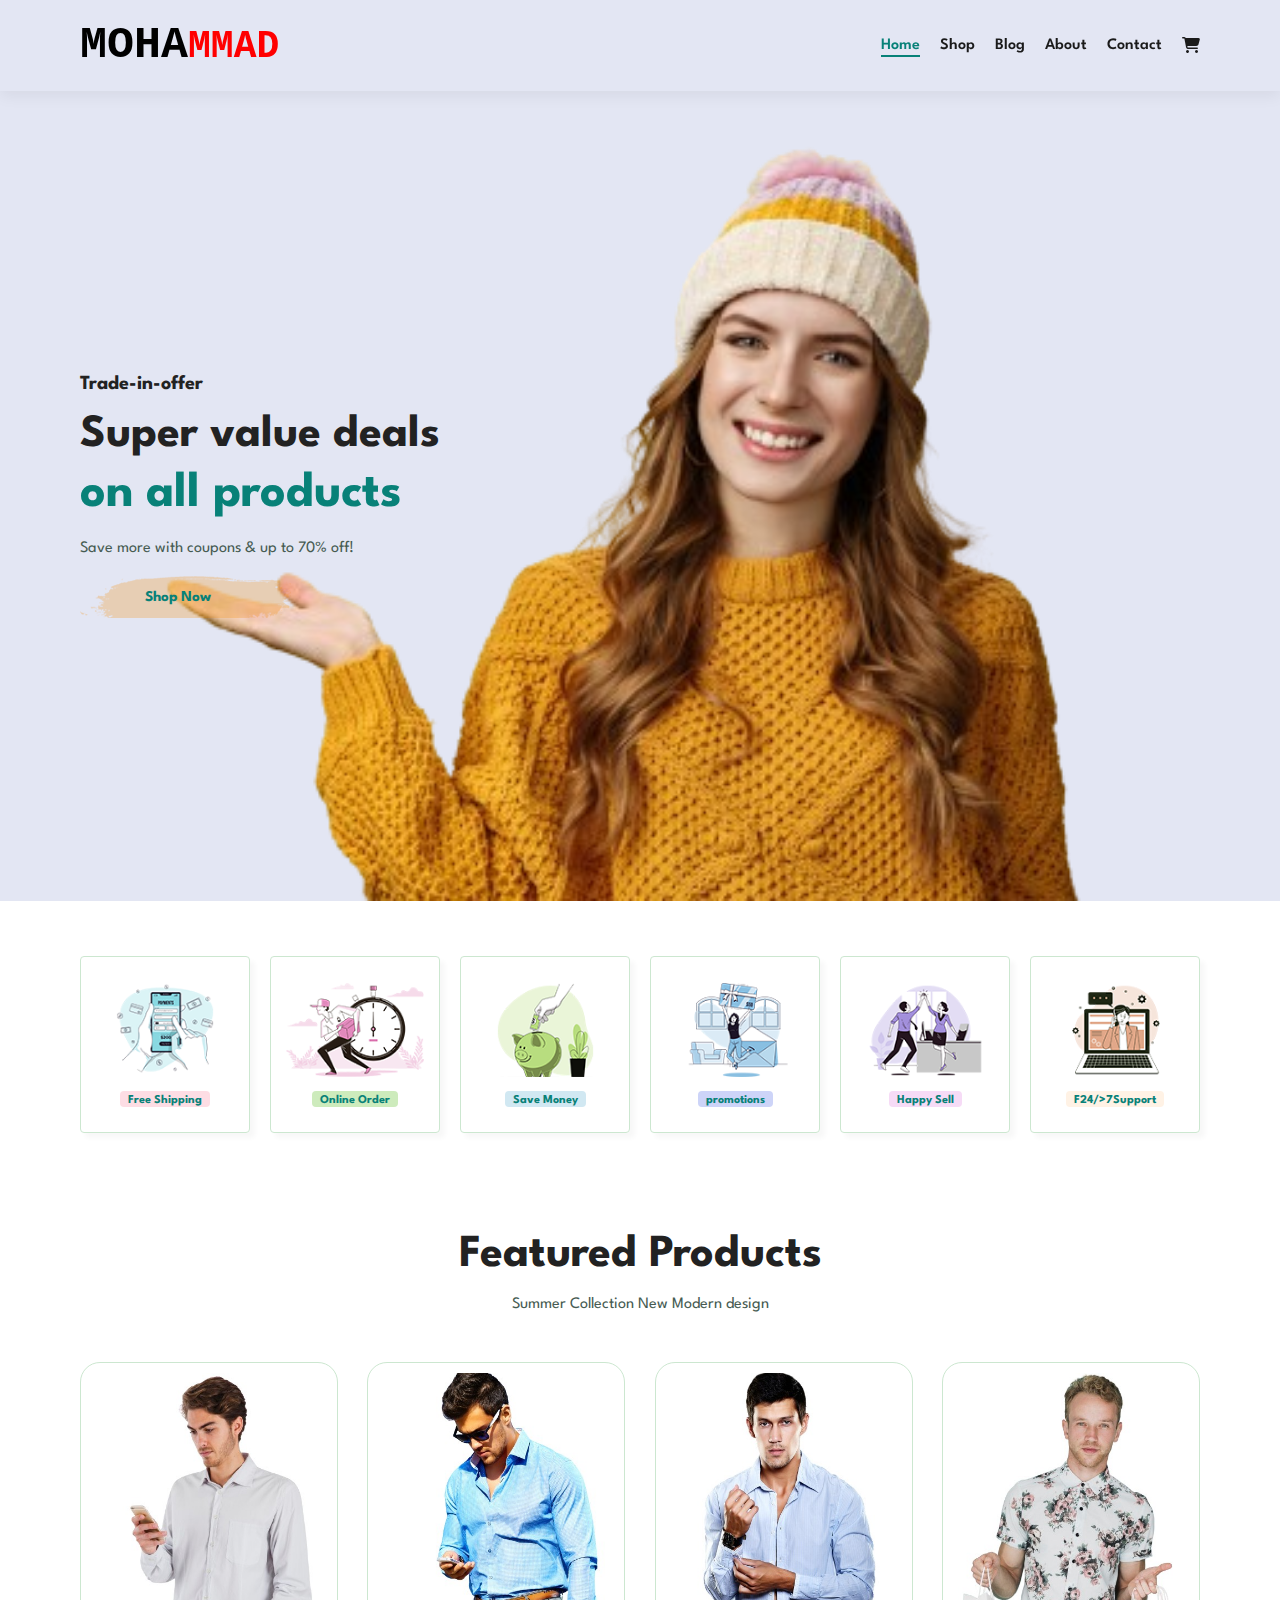
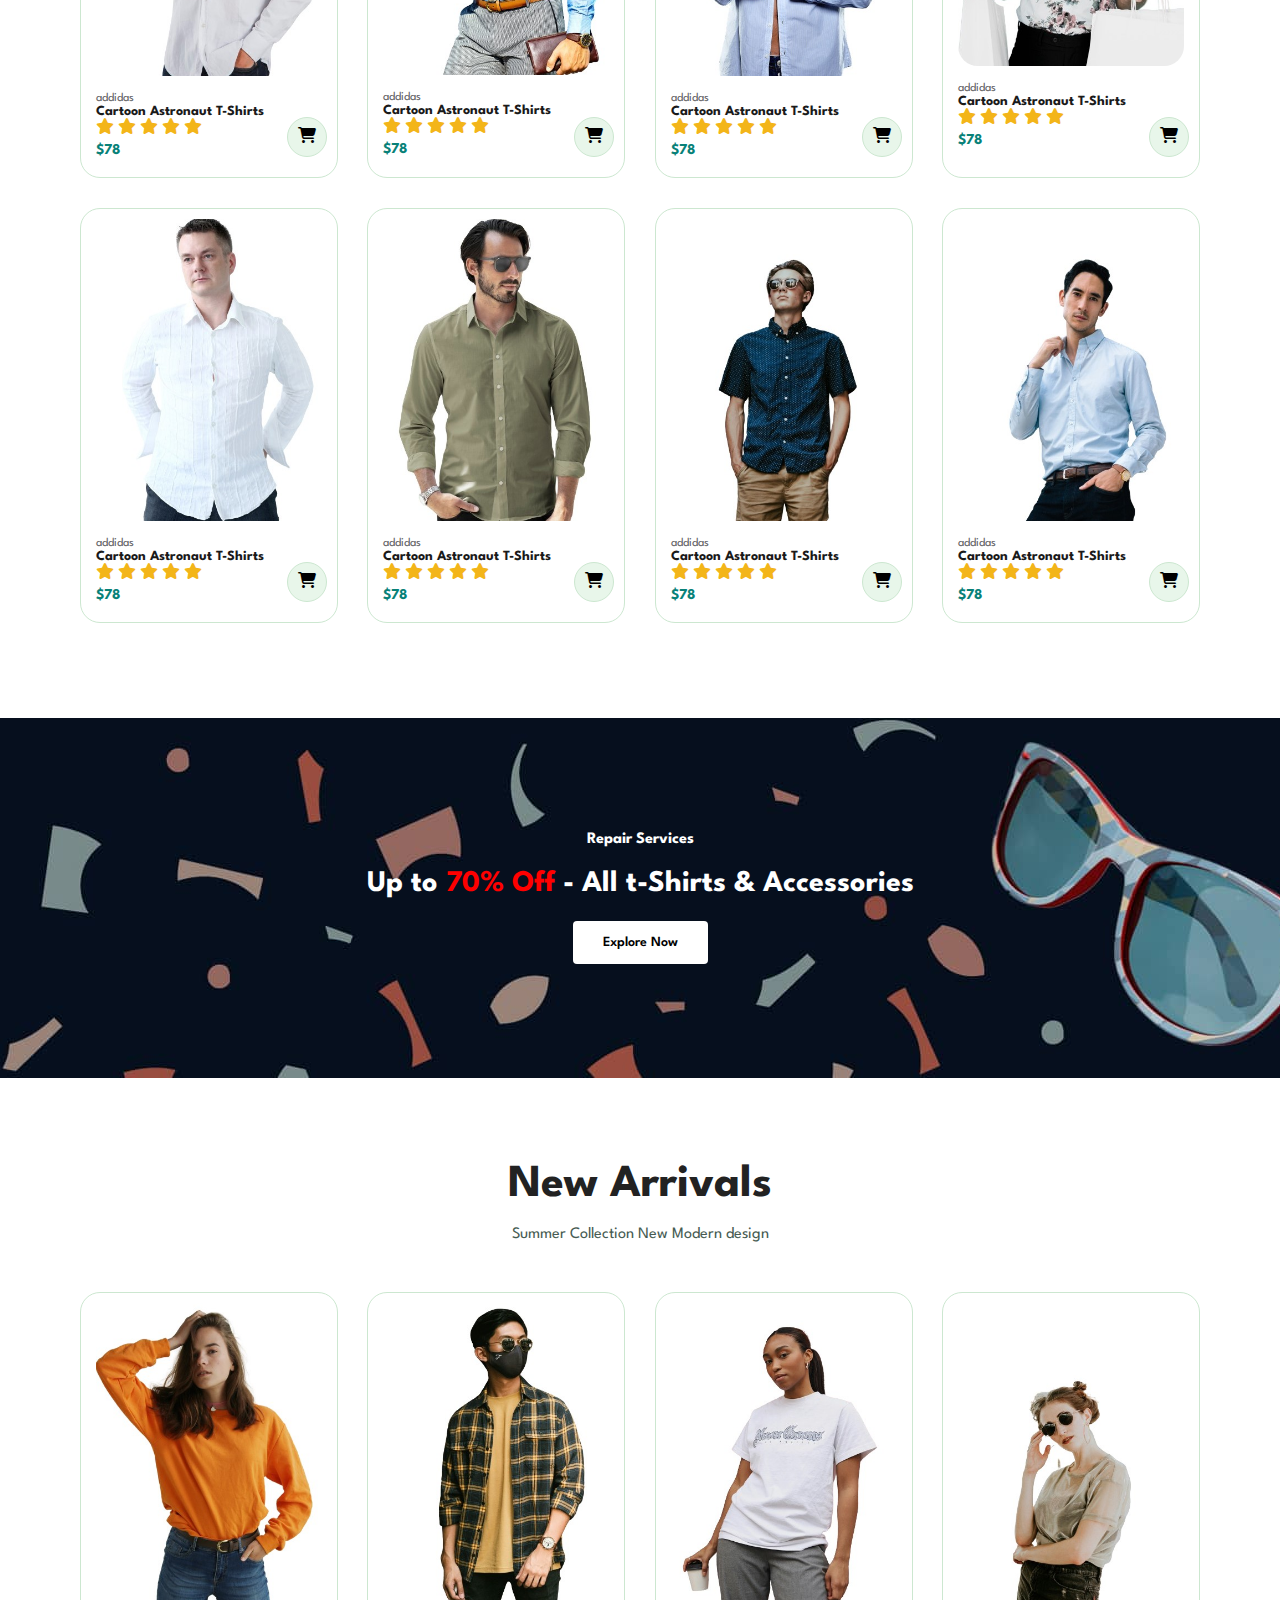
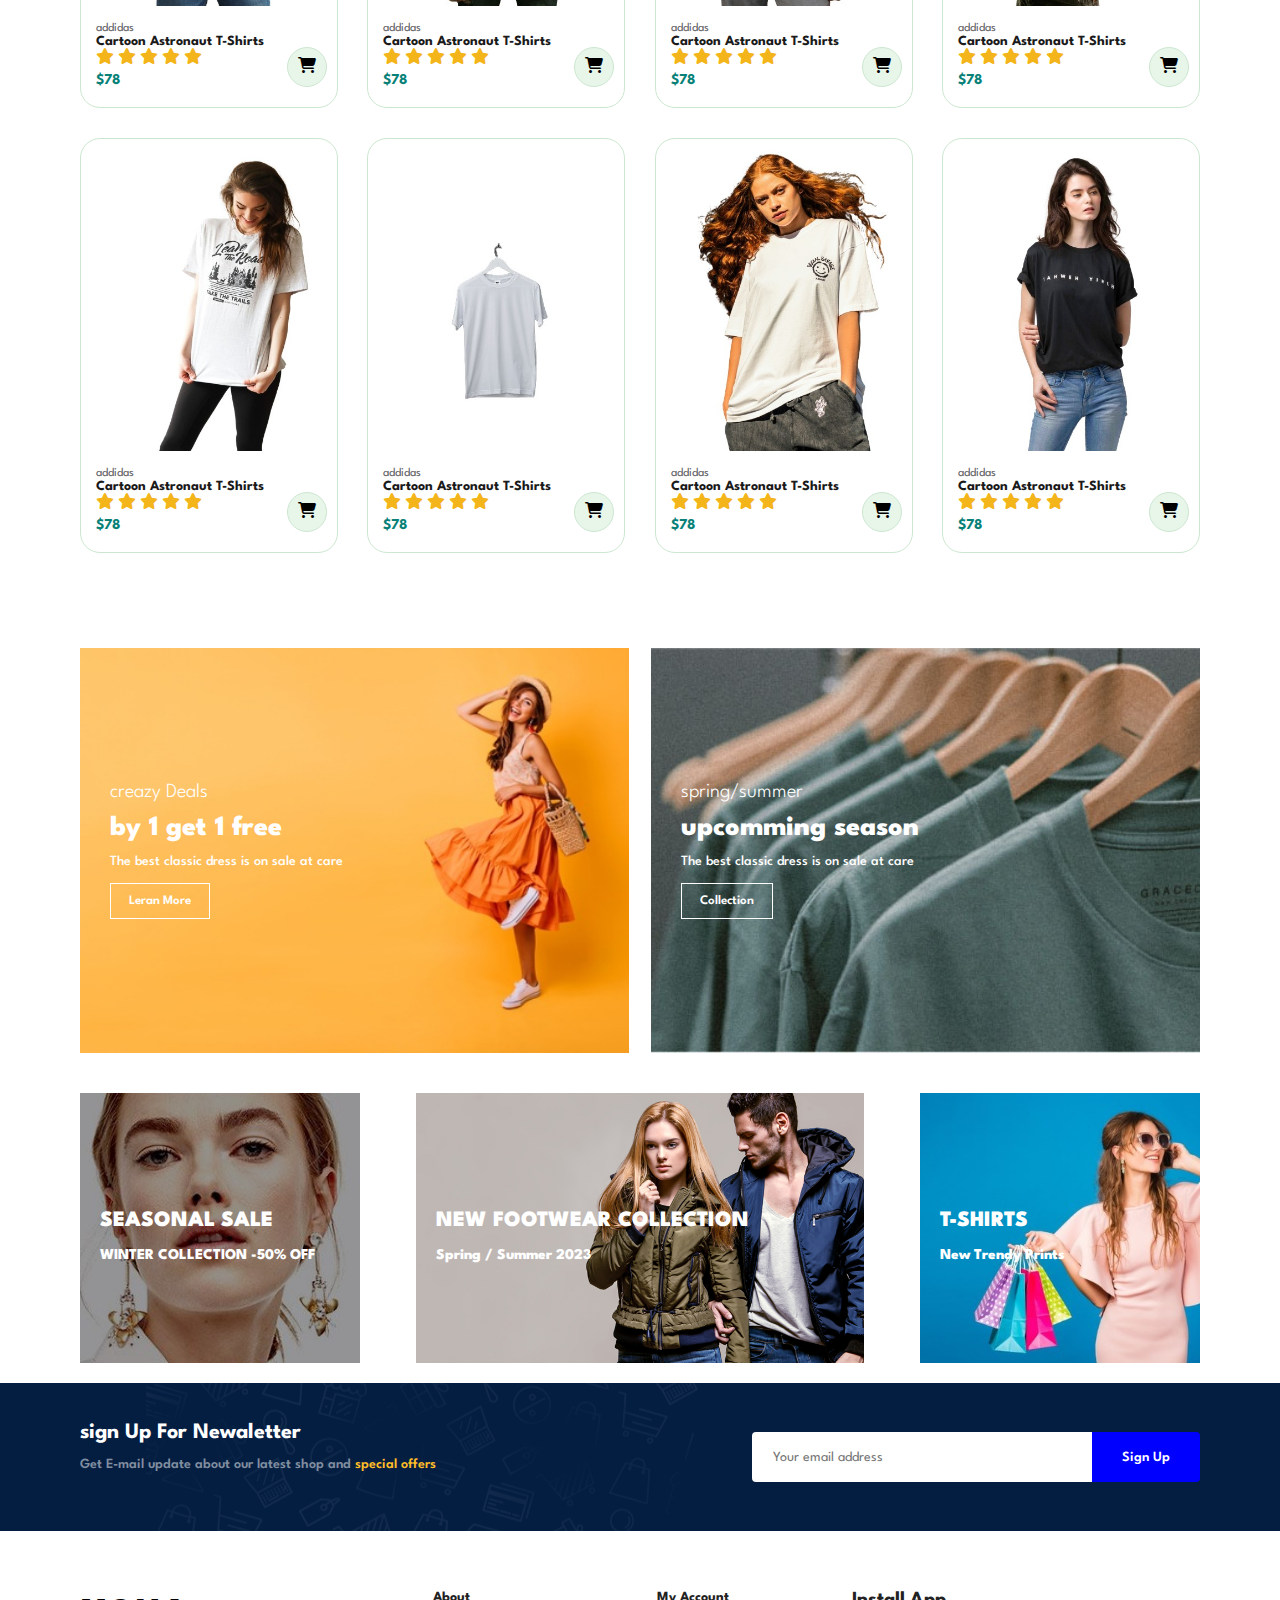
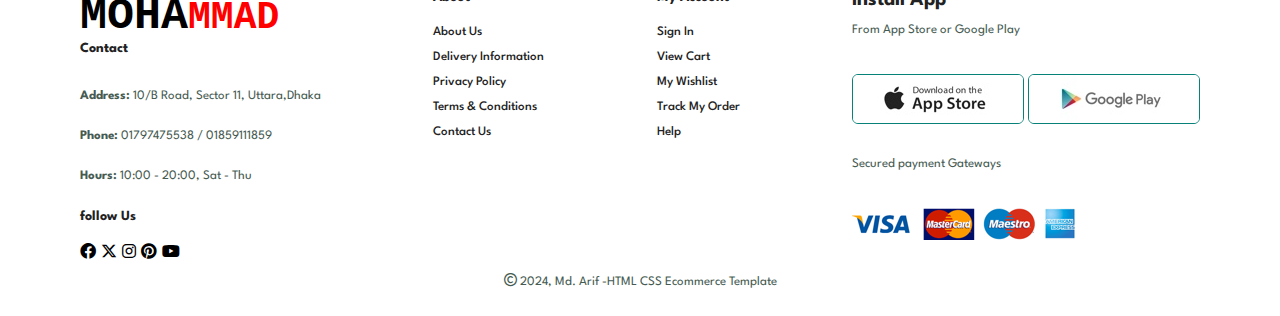
<file: index.html>
<!DOCTYPE html>
<html lang="en">
  <head>
    <meta charset="utf-8">
    <title>title</title>
    <link rel="stylesheet" href="css/all.min.css">
    <link rel="stylesheet" href="css/style.css">
  </head>
  <body>
    
    <section id="header">
        <a class="logo" href="#">MOHA<span>MMAD</span></a>
       
        <div>
            <ul id="navbar">
                <li><a class="active" href="index.html">Home</a></li>
                <li><a href="shop.html">Shop</a></li>
                <li><a href="blog.html">Blog</a></li>
                <li><a href="about.html">About</a></li>
                <li><a href="contact.html">Contact</a></li>
                <li id="lg-bag"><a href="cart.html"><i class="fa-solid fa-cart-shopping"></i></a></li>
                <a href="#" id="close"><i class="fa-solid fa-x"></i></a>
            </ul>
        </div>
        <div id="mobile">
            <a href="cart.html"><i class="fa-solid fa-cart-shopping"></i></a>
            <i id="bar" class="fas fa-outdent"></i>
            
        </div>
    </section>
    <!--header section ends-->

    <!--hero--section start-->
    <section id="hero">
    <h4>Trade-in-offer</h4>
    <h2>Super value deals</h2>
    <h1>on all products</h1>
    <p>Save more with coupons & up to 70% off!</p>
    <button>Shop Now</button>
    </section>
    <!--hero section ends-->
    <!--feature section start-->
    <section id="feature" class="section_p1">
        <div class="fe_box">
            <img src="image/features/f1.png" alt="">
            <h6>Free Shipping </h6>
        </div>
        <div class="fe_box">
            <img src="image/features/f2.png" alt="">
            <h6>Online Order </h6>
        </div>
        <div class="fe_box">
            <img src="image/features/f3.png" alt="">
            <h6>Save Money</h6>
        </div>
        <div class="fe_box">
            <img src="image/features/f4.png" alt="">
            <h6>promotions</h6>
        </div>
        <div class="fe_box">
            <img src="image/features/f5.png" alt="">
            <h6>Happy Sell</h6>
        </div>
        <div class="fe_box">
            <img src="image/features/f6.png" alt="">
            <h6>F24/>7Support</h6>
        </div>
    </section>
    <!--feature section start-->
   <!--feature product section start-->
    <section id="product_1" class="section_p1">
        <h2>Featured Products</h2>
        <p>Summer Collection New Modern design</p>
        <div class="pro_container">
            <div class="pro">
             <img src="image/product/f1.jpg" alt="">
             <div class="des">
                <span>addidas</span>
                <h5>Cartoon Astronaut T-Shirts</h5>
                <div class="star">
                    <i class="fa-solid fa-star"></i>
                    <i class="fa-solid fa-star"></i>
                    <i class="fa-solid fa-star"></i>
                    <i class="fa-solid fa-star"></i>
                    <i class="fa-solid fa-star"></i>
                </div>
                <h4>$78</h4>
             </div>
           <div class="cart">
            <a href="#"><i class="fa-solid fa-cart-shopping"></i></a>
           </div>
            </div>
            <div class="pro">
                <img src="image/product/f2.jpg" alt="">
                <div class="des">
                   <span>addidas</span>
                   <h5>Cartoon Astronaut T-Shirts</h5>
                   <div class="star">
                       <i class="fa-solid fa-star"></i>
                       <i class="fa-solid fa-star"></i>
                       <i class="fa-solid fa-star"></i>
                       <i class="fa-solid fa-star"></i>
                       <i class="fa-solid fa-star"></i>
                   </div>
                   <h4>$78</h4>
                </div>
              <div class="cart">
               <a href="#"><i class="fa-solid fa-cart-shopping"></i></a>
              </div>
               </div>         
               <div class="pro">
                <img src="image/product/f3.jpg" alt="">
                <div class="des">
                   <span>addidas</span>
                   <h5>Cartoon Astronaut T-Shirts</h5>
                   <div class="star">
                       <i class="fa-solid fa-star"></i>
                       <i class="fa-solid fa-star"></i>
                       <i class="fa-solid fa-star"></i>
                       <i class="fa-solid fa-star"></i>
                       <i class="fa-solid fa-star"></i>
                   </div>
                   <h4>$78</h4>
                </div>
              <div class="cart">
               <a href="#"><i class="fa-solid fa-cart-shopping"></i></a>
              </div>
               </div>         
               <div class="pro">
                <img src="image/product/f4.jpg" alt="">
                <div class="des">
                   <span>addidas</span>
                   <h5>Cartoon Astronaut T-Shirts</h5>
                   <div class="star">
                       <i class="fa-solid fa-star"></i>
                       <i class="fa-solid fa-star"></i>
                       <i class="fa-solid fa-star"></i>
                       <i class="fa-solid fa-star"></i>
                       <i class="fa-solid fa-star"></i>
                   </div>
                   <h4>$78</h4>
                </div>
              <div class="cart">
               <a href="#"><i class="fa-solid fa-cart-shopping"></i></a>
              </div>
               </div>         
               <div class="pro">
                <img src="image/product/f5.jpg" alt="">
                <div class="des">
                   <span>addidas</span>
                   <h5>Cartoon Astronaut T-Shirts</h5>
                   <div class="star">
                       <i class="fa-solid fa-star"></i>
                       <i class="fa-solid fa-star"></i>
                       <i class="fa-solid fa-star"></i>
                       <i class="fa-solid fa-star"></i>
                       <i class="fa-solid fa-star"></i>
                   </div>
                   <h4>$78</h4>
                </div>
              <div class="cart">
               <a href="#"><i class="fa-solid fa-cart-shopping"></i></a>
              </div>
               </div>         
               <div class="pro">
                <img src="image/product/f6.jpg" alt="">
                <div class="des">
                   <span>addidas</span>
                   <h5>Cartoon Astronaut T-Shirts</h5>
                   <div class="star">
                       <i class="fa-solid fa-star"></i>
                       <i class="fa-solid fa-star"></i>
                       <i class="fa-solid fa-star"></i>
                       <i class="fa-solid fa-star"></i>
                       <i class="fa-solid fa-star"></i>
                   </div>
                   <h4>$78</h4>
                </div>
              <div class="cart">
               <a href="#"><i class="fa-solid fa-cart-shopping"></i></a>
              </div>
               </div>         
               <div class="pro">
                <img src="image/product/f7.jpg" alt="">
                <div class="des">
                   <span>addidas</span>
                   <h5>Cartoon Astronaut T-Shirts</h5>
                   <div class="star">
                       <i class="fa-solid fa-star"></i>
                       <i class="fa-solid fa-star"></i>
                       <i class="fa-solid fa-star"></i>
                       <i class="fa-solid fa-star"></i>
                       <i class="fa-solid fa-star"></i>
                   </div>
                   <h4>$78</h4>
                </div>
              <div class="cart">
               <a href="#"><i class="fa-solid fa-cart-shopping"></i></a>
              </div>
               </div>         
               <div class="pro">
                <img src="image/product/f8.jpg" alt="">
                <div class="des">
                   <span>addidas</span>
                   <h5>Cartoon Astronaut T-Shirts</h5>
                   <div class="star">
                       <i class="fa-solid fa-star"></i>
                       <i class="fa-solid fa-star"></i>
                       <i class="fa-solid fa-star"></i>
                       <i class="fa-solid fa-star"></i>
                       <i class="fa-solid fa-star"></i>
                   </div>
                   <h4>$78</h4>
                </div>
              <div class="cart">
               <a href="#"><i class="fa-solid fa-cart-shopping"></i></a>
              </div>
               </div>                  
        </div>
    </section>
    <!--feature product section ends-->

    <section id="banner" class=" section_m1">
        <h4>Repair Services</h4>
         <h2>Up to <span>70% Off </span> - All t-Shirts & Accessories</h2>        
         <button class="normal">Explore Now</button>
    </section>

    <!--New Arrivals section  start-->
    <section id="product_1" class="section_p1">
        <h2>New Arrivals</h2>
        <p>Summer Collection New Modern design</p>
        <div class="pro_container">
            <div class="pro">
             <img src="image/product/n1.jpg" alt="">
             <div class="des">
                <span>addidas</span>
                <h5>Cartoon Astronaut T-Shirts</h5>
                <div class="star">
                    <i class="fa-solid fa-star"></i>
                    <i class="fa-solid fa-star"></i>
                    <i class="fa-solid fa-star"></i>
                    <i class="fa-solid fa-star"></i>
                    <i class="fa-solid fa-star"></i>
                </div>
                <h4>$78</h4>
             </div>
           <div class="cart">
            <a href="#"><i class="fa-solid fa-cart-shopping"></i></a>
           </div>
            </div>
            <div class="pro">
                <img src="image/product/n2.jpg" alt="">
                <div class="des">
                   <span>addidas</span>
                   <h5>Cartoon Astronaut T-Shirts</h5>
                   <div class="star">
                       <i class="fa-solid fa-star"></i>
                       <i class="fa-solid fa-star"></i>
                       <i class="fa-solid fa-star"></i>
                       <i class="fa-solid fa-star"></i>
                       <i class="fa-solid fa-star"></i>
                   </div>
                   <h4>$78</h4>
                </div>
              <div class="cart">
               <a href="#"><i class="fa-solid fa-cart-shopping"></i></a>
              </div>
               </div>         
               <div class="pro">
                <img src="image/product/n3.jpg" alt="">
                <div class="des">
                   <span>addidas</span>
                   <h5>Cartoon Astronaut T-Shirts</h5>
                   <div class="star">
                       <i class="fa-solid fa-star"></i>
                       <i class="fa-solid fa-star"></i>
                       <i class="fa-solid fa-star"></i>
                       <i class="fa-solid fa-star"></i>
                       <i class="fa-solid fa-star"></i>
                   </div>
                   <h4>$78</h4>
                </div>
              <div class="cart">
               <a href="#"><i class="fa-solid fa-cart-shopping"></i></a>
              </div>
               </div>         
               <div class="pro">
                <img src="image/product/n4.jpg" alt="">
                <div class="des">
                   <span>addidas</span>
                   <h5>Cartoon Astronaut T-Shirts</h5>
                   <div class="star">
                       <i class="fa-solid fa-star"></i>
                       <i class="fa-solid fa-star"></i>
                       <i class="fa-solid fa-star"></i>
                       <i class="fa-solid fa-star"></i>
                       <i class="fa-solid fa-star"></i>
                   </div>
                   <h4>$78</h4>
                </div>
              <div class="cart">
               <a href="#"><i class="fa-solid fa-cart-shopping"></i></a>
              </div>
               </div>         
               <div class="pro">
                <img src="image/product/n5.jpg" alt="">
                <div class="des">
                   <span>addidas</span>
                   <h5>Cartoon Astronaut T-Shirts</h5>
                   <div class="star">
                       <i class="fa-solid fa-star"></i>
                       <i class="fa-solid fa-star"></i>
                       <i class="fa-solid fa-star"></i>
                       <i class="fa-solid fa-star"></i>
                       <i class="fa-solid fa-star"></i>
                   </div>
                   <h4>$78</h4>
                </div>
              <div class="cart">
               <a href="#"><i class="fa-solid fa-cart-shopping"></i></a>
              </div>
               </div>         
               <div class="pro">
                <img src="image/product/n6.jpg" alt="">
                <div class="des">
                   <span>addidas</span>
                   <h5>Cartoon Astronaut T-Shirts</h5>
                   <div class="star">
                       <i class="fa-solid fa-star"></i>
                       <i class="fa-solid fa-star"></i>
                       <i class="fa-solid fa-star"></i>
                       <i class="fa-solid fa-star"></i>
                       <i class="fa-solid fa-star"></i>
                   </div>
                   <h4>$78</h4>
                </div>
              <div class="cart">
               <a href="#"><i class="fa-solid fa-cart-shopping"></i></a>
              </div>
               </div>         
               <div class="pro">
                <img src="image/product/n7.jpg" alt="">
                <div class="des">
                   <span>addidas</span>
                   <h5>Cartoon Astronaut T-Shirts</h5>
                   <div class="star">
                       <i class="fa-solid fa-star"></i>
                       <i class="fa-solid fa-star"></i>
                       <i class="fa-solid fa-star"></i>
                       <i class="fa-solid fa-star"></i>
                       <i class="fa-solid fa-star"></i>
                   </div>
                   <h4>$78</h4>
                </div>
              <div class="cart">
               <a href="#"><i class="fa-solid fa-cart-shopping"></i></a>
              </div>
               </div>         
               <div class="pro">
                <img src="image/product/n8.jpg" alt="">
                <div class="des">
                   <span>addidas</span>
                   <h5>Cartoon Astronaut T-Shirts</h5>
                   <div class="star">
                       <i class="fa-solid fa-star"></i>
                       <i class="fa-solid fa-star"></i>
                       <i class="fa-solid fa-star"></i>
                       <i class="fa-solid fa-star"></i>
                       <i class="fa-solid fa-star"></i>
                   </div>
                   <h4>$78</h4>
                </div>
              <div class="cart">
               <a href="#"><i class="fa-solid fa-cart-shopping"></i></a>
              </div>
               </div>                  
        </div>
    </section>
    <!--New Arrivals section  ends-->
    <!-- SM-Banner section START -->
    <section id="sm_banner" class="section_p1">
        <div class="banner_box">
         <h4>creazy Deals</h4>
         <h2>by 1 get 1 free</h2>
         <span>The best classic dress is on sale at care</span>
         <button class="white">Leran More</button>
        </div>
        <div class="banner_box  banner_box2">
        <h4>spring/summer</h4>
        <h2>upcomming season</h2>
        <span>The best classic dress is on sale at care</span>
        <button class="white">Collection</button>
        </div>
    </section>
    <!-- SM-Banner section ENDS -->
    <!-- Banner3 section START -->
    <section id="banner3">
        <div class="banner_box">
            <h2>SEASONAL SALE</h2>
            <h3>WINTER COLLECTION -50% OFF</h3>
        </div>
        <div class="banner_box banner_box3 ">
            <h2>NEW FOOTWEAR COLLECTION</h2>
            <h3>Spring / Summer 2023</h3>
        </div>
        <div class="banner_box banner_box4">
            <h2>T-SHIRTS</h2>
            <h3>New Trendy Prints</h3>
        </div>
        
    </section>
    <!-- SM-Banner section ENDS -->

<section id="newsletter" class="section_p1">
    <div class="newstext">
        <h4>sign Up For Newaletter</h4>
        <p>Get E-mail update about our latest shop and <span>special offers</span></p>
    </div>
    <div class="form">
        <input type="text" placeholder="Your email address">
        <button class="normal">Sign Up</button>
    </div>
</section>


<footer id="footer">
    <div class="footer">
        <div class="col">
            <a class="logo" href="#">MOHA<span>MMAD</span></a>
            <h4>Contact</h4>
            <p><strong>Address:</strong>  10/B Road, Sector 11, Uttara,Dhaka</p>
            <p><strong>Phone:</strong>  01797475538 / 01859111859</p>
            <p><strong>Hours:</strong>  10:00 - 20:00, Sat - Thu </p>
            <div class="follow">
                <h4>follow Us</h4>
                <div class="icon">
                    <i class="fa-brands fa-facebook"></i>
                    <i class="fa-brands fa-x-twitter"></i>
                    <i class="fa-brands fa-instagram"></i>
                    <i class="fa-brands fa-pinterest"></i>
                    <i class="fa-brands fa-youtube"></i>
                </div>
            </div>           
        <div>       
        </div>  
        </div>
        <div class="col">
            <h4>About</h4>
            <ul>
                <li><a href="#">About Us</a></li>
                <li><a href="#">Delivery Information</a></li>
                <li><a href="#">Privacy Policy</a></li>
                <li><a href="#">Terms & Conditions</a></li>
                <li><a href="#">Contact Us</a></li>
            </ul>
        </div>
        <div class="col">
            <h4>My Account</h4>
            <ul>
                <li><a href="#">Sign In </a></li>
                <li><a href="#">View Cart</a></li>
                <li><a href="#">My Wishlist</a></li>
                <li><a href="#">Track My Order</a></li>
                <li><a href="#">Help</a></li>
            </ul>
        </div>
        <div class="col_install">
            <h4>Install App</h4>
            <p>From App Store or Google Play</p>
            <div class="row">
                <img src="image/pay/app.jpg">
                <img src="image/pay/play.jpg">
            </div>
            <p>Secured payment Gateways</p>
            <img src="image/pay/pay.png">
        </div>
    </div>
    <div class="copyright">
        <p><span><i class="fa-regular fa-copyright"></i></span> 2024, Md. Arif -HTML CSS Ecommerce Template</p>      
    </div>
</footer>



  <script src="js/main.js"></script>
  </body>
</html>
</file>
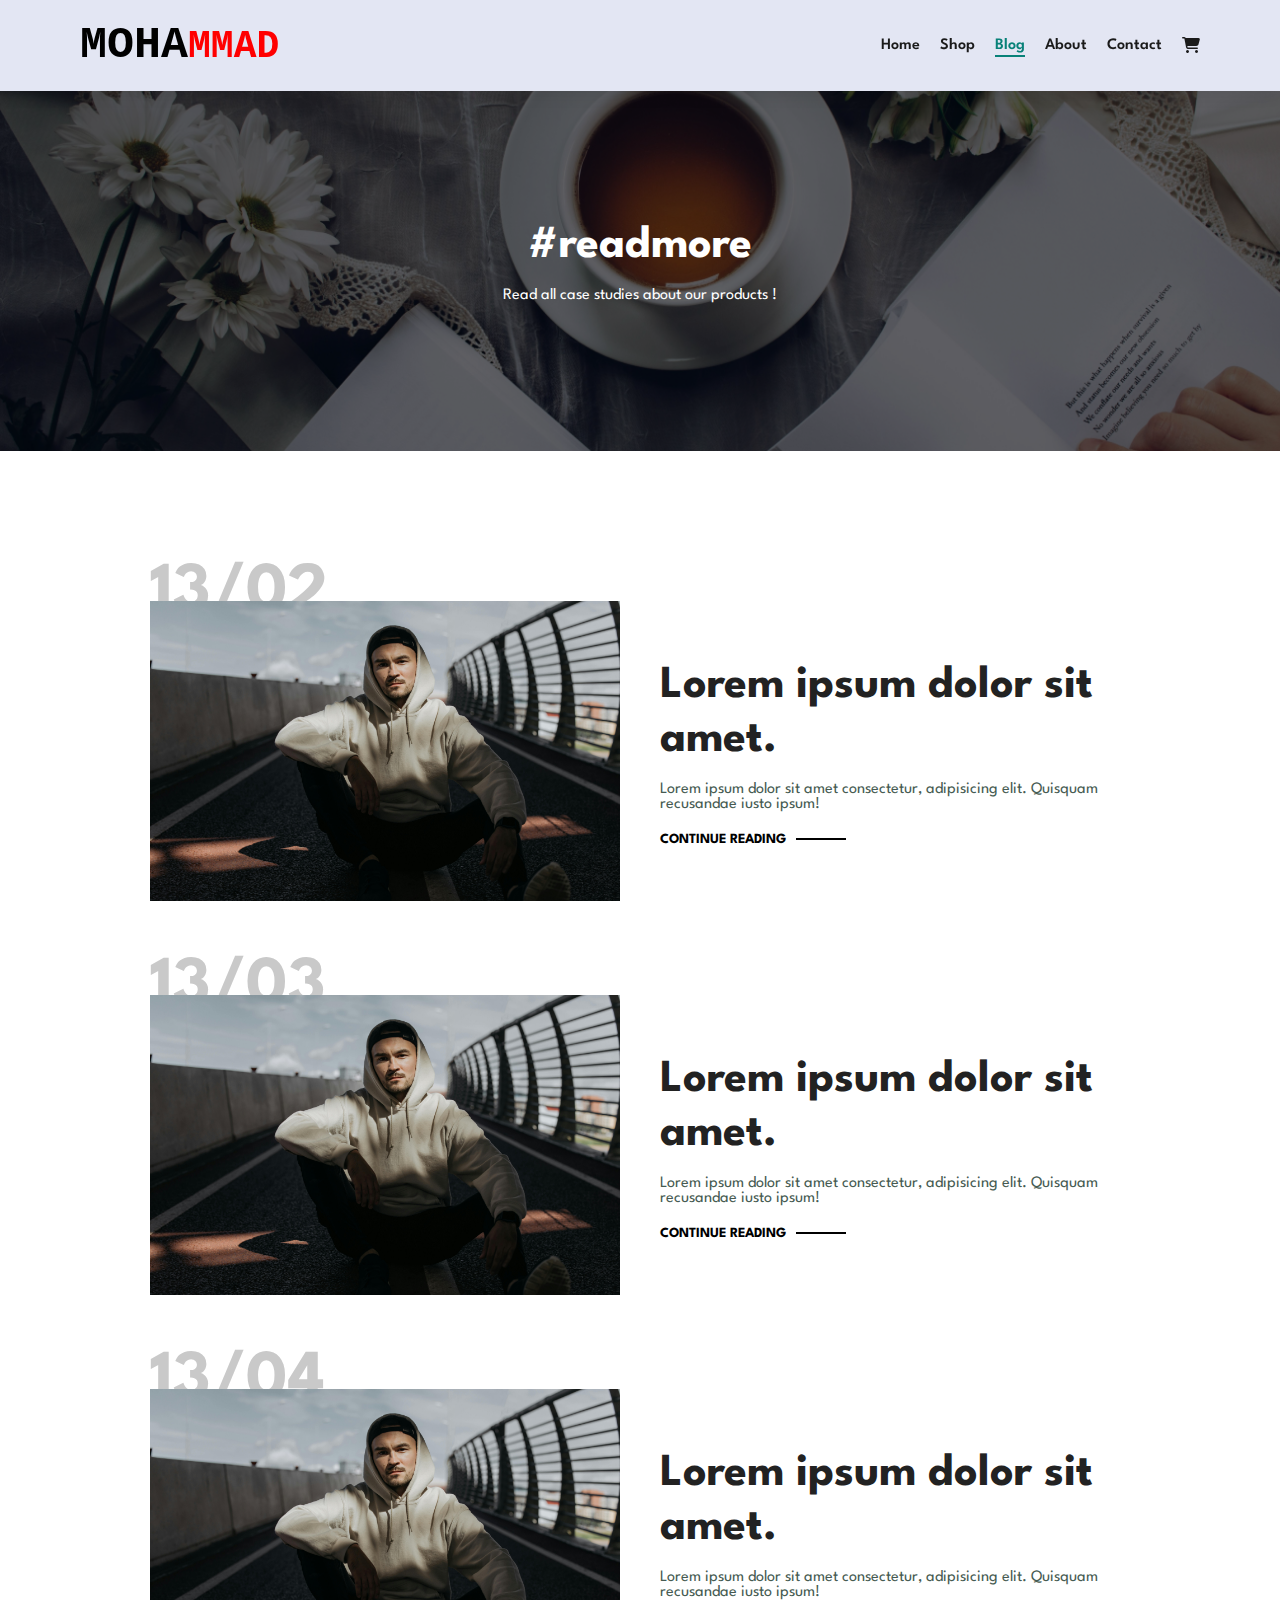
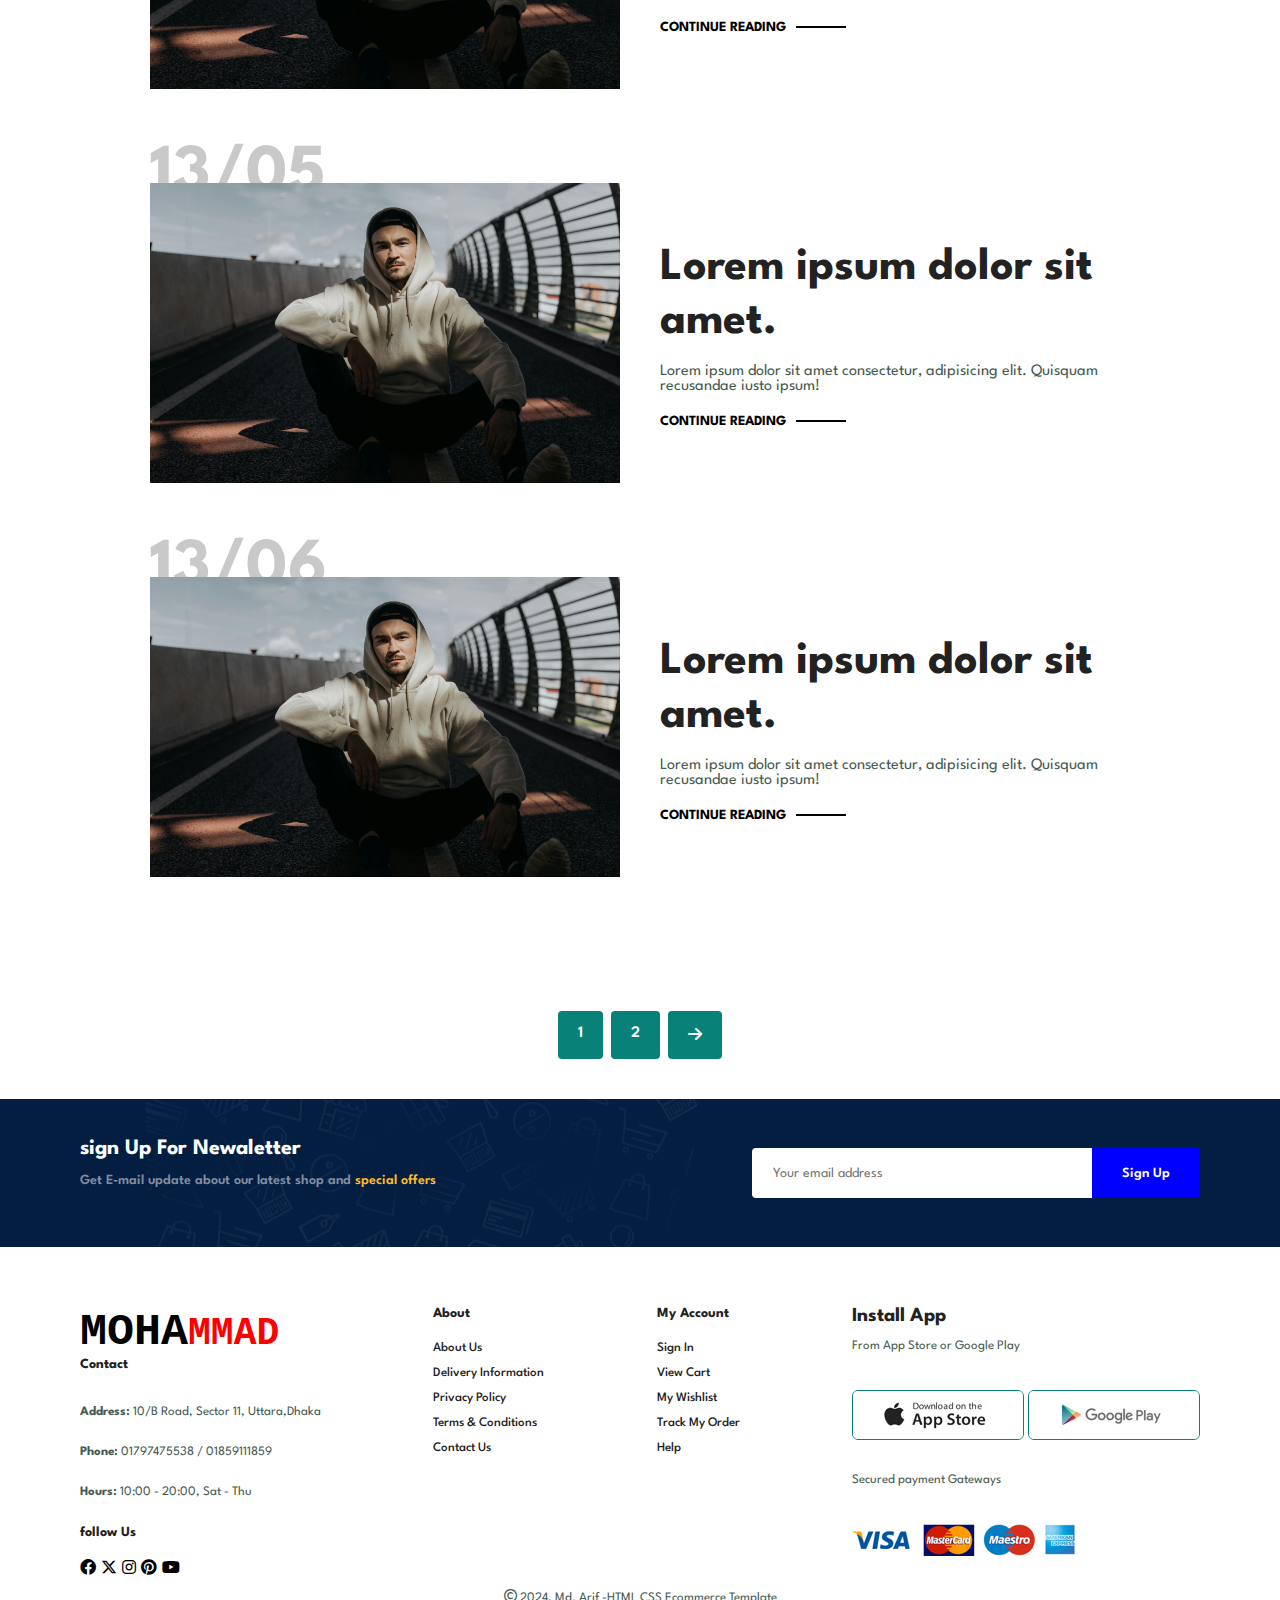
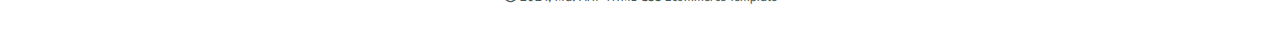
<file: blog.html>
<!DOCTYPE html>
<html lang="en">
  <head>
    <meta charset="utf-8">
    <title>title</title>
    <link rel="stylesheet" href="css/all.min.css">
    <link rel="stylesheet" href="css/style.css">
  </head>
  <body>
    <section id="header">
        <a class="logo" href="#">MOHA<span>MMAD</span></a>
        <div>
            <ul id="navbar">
                <li><a href="index.html">Home</a></li>
                <li><a href="shop.html">Shop</a></li>
                <li><a class="active" href="blog.html">Blog</a></li>
                <li><a href="about.html">About</a></li>
                <li><a href="contact.html">Contact</a></li>
                <li id="lg-bag"><a href="cart.html"><i class="fa-solid fa-cart-shopping"></i></a></li>
                <a href="#" id="close"><i class="fa-solid fa-x"></i></a>
            </ul>
           </div>
           <div id="mobile">
          <a href="cart.html"><i class="fa-solid fa-cart-shopping"></i></a>
        <i id="bar" class="fas fa-outdent"></i>   
      </div>
    </section>
    <!--header section ends-->

    <!--hero--section start-->
    <section id="page-header" class="blog-header">
     <div class="overly"></div>   
    <h2>#readmore</h2>
    <p>Read all case studies about our products !</p>
    </section>
    <!--hero section ends-->


    <!--blog section start -->

    <section id="blog">
        <div class="blog-box">
            <div class="blog-image">
                <img src="./image/blog/blog-hodie.jpg" alt="">
            </div>
            <div class="blog-details">
                <h2>Lorem ipsum dolor sit amet.</h2>
                <p>Lorem ipsum dolor sit amet consectetur, 
                 adipisicing elit. Quisquam recusandae iusto ipsum!
                </p>
                <a href="#">Continue Reading</a>
                <div>
                <h1>13/02</h1>
                </div>
            </div>
        </div>
        <div class="blog-box">
            <div class="blog-image">
                <img src="./image/blog/blog-hodie.jpg" alt="">
            </div>
            <div class="blog-details">
                <h2>Lorem ipsum dolor sit amet.</h2>
                <p>Lorem ipsum dolor sit amet consectetur, 
                 adipisicing elit. Quisquam recusandae iusto ipsum!
                </p>
                <a href="#">Continue Reading</a>
                <div>
                <h1>13/03</h1>
                </div>
            </div>
        </div>
        <div class="blog-box">
            <div class="blog-image">
                <img src="./image/blog/blog-hodie.jpg" alt="">
            </div>
            <div class="blog-details">
                <h2>Lorem ipsum dolor sit amet.</h2>
                <p>Lorem ipsum dolor sit amet consectetur, 
                 adipisicing elit. Quisquam recusandae iusto ipsum!
                </p>
                <a href="#">Continue Reading</a>
                <div>
                <h1>13/04</h1>
                </div>
            </div>
        </div>
        <div class="blog-box">
            <div class="blog-image">
                <img src="./image/blog/blog-hodie.jpg" alt="">
            </div>
            <div class="blog-details">
                <h2>Lorem ipsum dolor sit amet.</h2>
                <p>Lorem ipsum dolor sit amet consectetur, 
                 adipisicing elit. Quisquam recusandae iusto ipsum!
                </p>
                <a href="#">Continue Reading</a>
                <div>
                <h1>13/05</h1>
                </div>
            </div>
        </div>
        <div class="blog-box">
            <div class="blog-image">
                <img src="./image/blog/blog-hodie.jpg" alt="">
            </div>
            <div class="blog-details">
                <h2>Lorem ipsum dolor sit amet.</h2>
                <p>Lorem ipsum dolor sit amet consectetur, 
                 adipisicing elit. Quisquam recusandae iusto ipsum!
                </p>
                <a href="#">Continue Reading</a>
                <div>
                <h1>13/06</h1>
                </div>
            </div>
        </div>

    </section>

 

    <section id="pagination" class="section_p1">
    <a href="#">1</a>
    <a href="#">2</a>
    <a href="#"><i class="fa-solid fa-arrow-right"></i></a>
    
    
    </section>



    <section id="newsletter" class="section_p1">
    <div class="newstext">
        <h4>sign Up For Newaletter</h4>
        <p>Get E-mail update about our latest shop and <span>special offers</span></p>
    </div>
    <div class="form">
        <input type="text" placeholder="Your email address">
        <button class="normal">Sign Up</button>
    </div>
    </section>


   <footer id="footer">
    <div class="footer">
        <div class="col">
            <a class="logo" href="#">MOHA<span>MMAD</span></a>
            <h4>Contact</h4>
            <p><strong>Address:</strong>  10/B Road, Sector 11, Uttara,Dhaka</p>
            <p><strong>Phone:</strong>  01797475538 / 01859111859</p>
            <p><strong>Hours:</strong>  10:00 - 20:00, Sat - Thu </p>
            <div class="follow">
                <h4>follow Us</h4>
                <div class="icon">
                    <i class="fa-brands fa-facebook"></i>
                    <i class="fa-brands fa-x-twitter"></i>
                    <i class="fa-brands fa-instagram"></i>
                    <i class="fa-brands fa-pinterest"></i>
                    <i class="fa-brands fa-youtube"></i>
                </div>
            </div>           
        <div>       
        </div>  
        </div>
        <div class="col">
            <h4>About</h4>
            <ul>
                <li><a href="#">About Us</a></li>
                <li><a href="#">Delivery Information</a></li>
                <li><a href="#">Privacy Policy</a></li>
                <li><a href="#">Terms & Conditions</a></li>
                <li><a href="#">Contact Us</a></li>
            </ul>
        </div>
        <div class="col">
            <h4>My Account</h4>
            <ul>
                <li><a href="#">Sign In </a></li>
                <li><a href="#">View Cart</a></li>
                <li><a href="#">My Wishlist</a></li>
                <li><a href="#">Track My Order</a></li>
                <li><a href="#">Help</a></li>
            </ul>
        </div>
        <div class="col_install">
            <h4>Install App</h4>
            <p>From App Store or Google Play</p>
            <div class="row">
                <img src="image/pay/app.jpg">
                <img src="image/pay/play.jpg">
            </div>
            <p>Secured payment Gateways</p>
            <img src="image/pay/pay.png">
        </div>
    </div>
    <div class="copyright">
        <p><span><i class="fa-regular fa-copyright"></i></span> 2024, Md. Arif -HTML CSS Ecommerce Template</p>      
    </div>
   </footer>
   <script src="js/main.js"></script>
   </body>
</html>
</file>
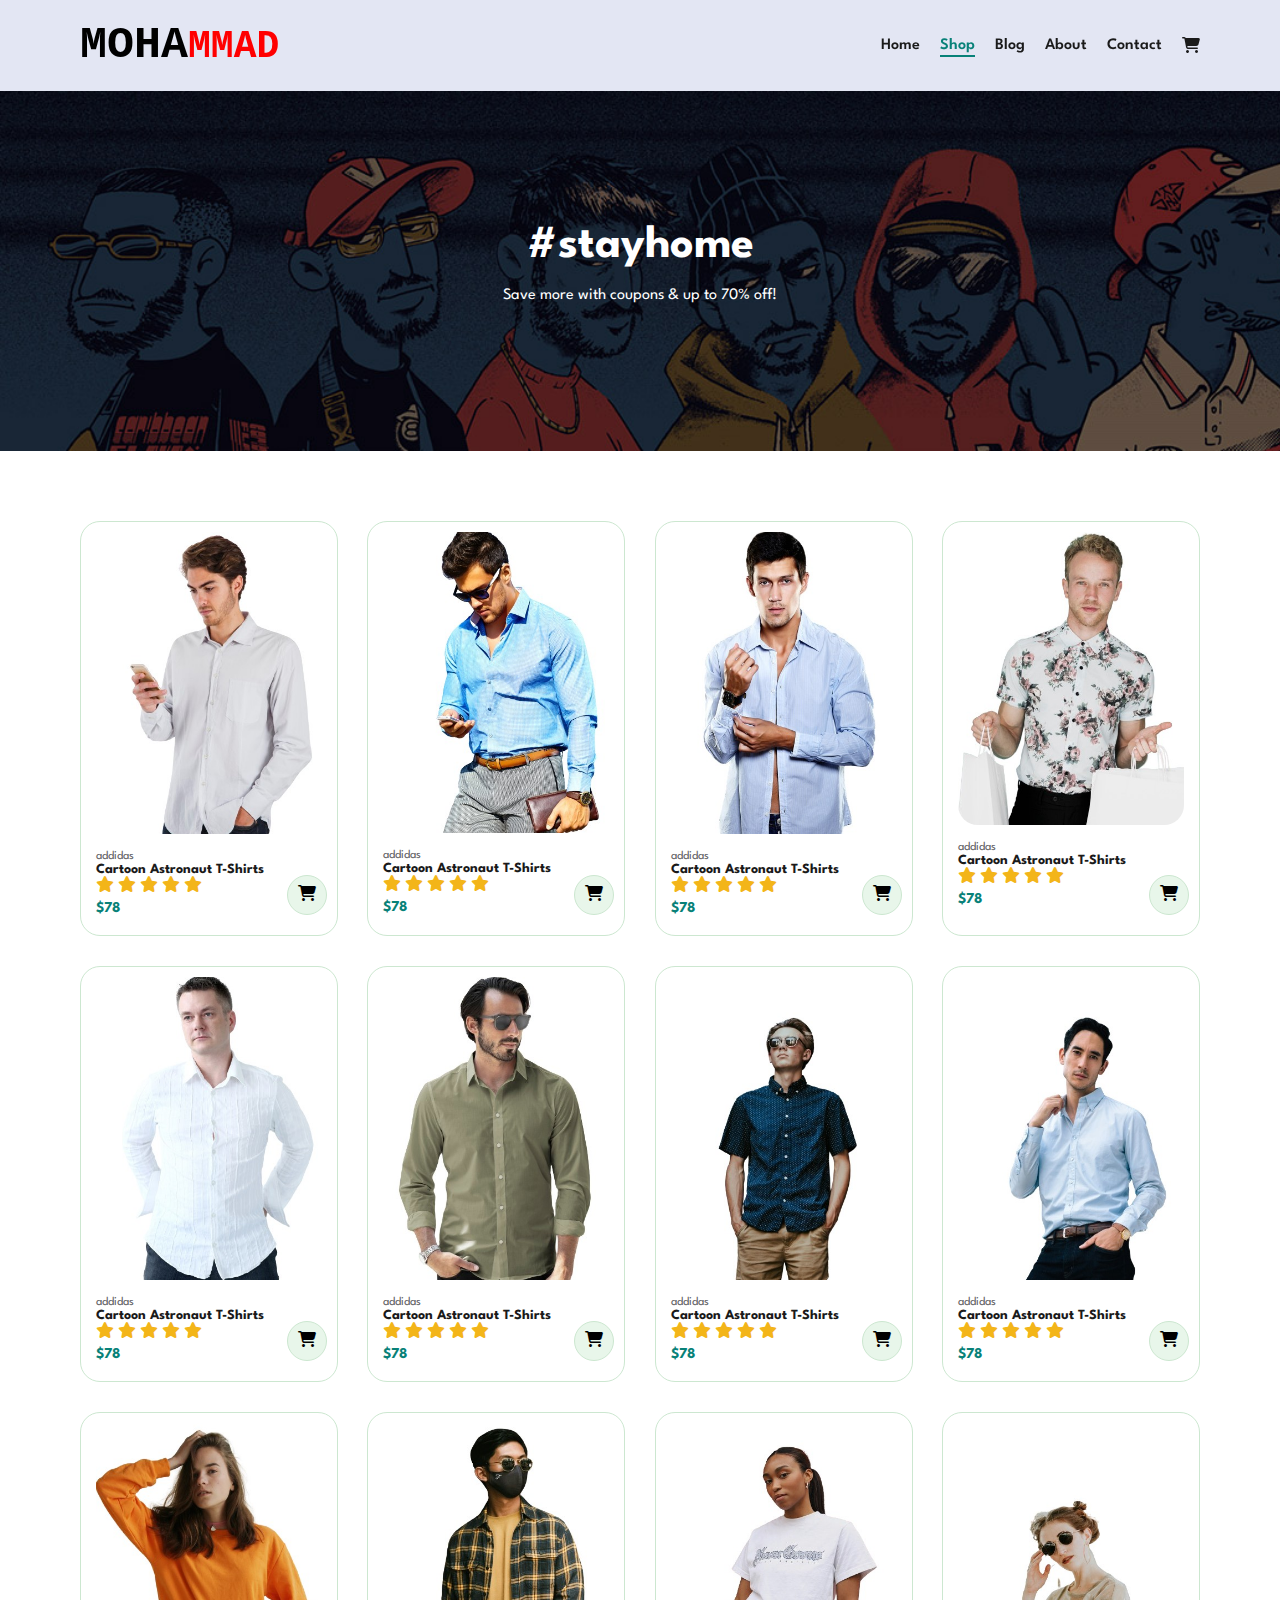
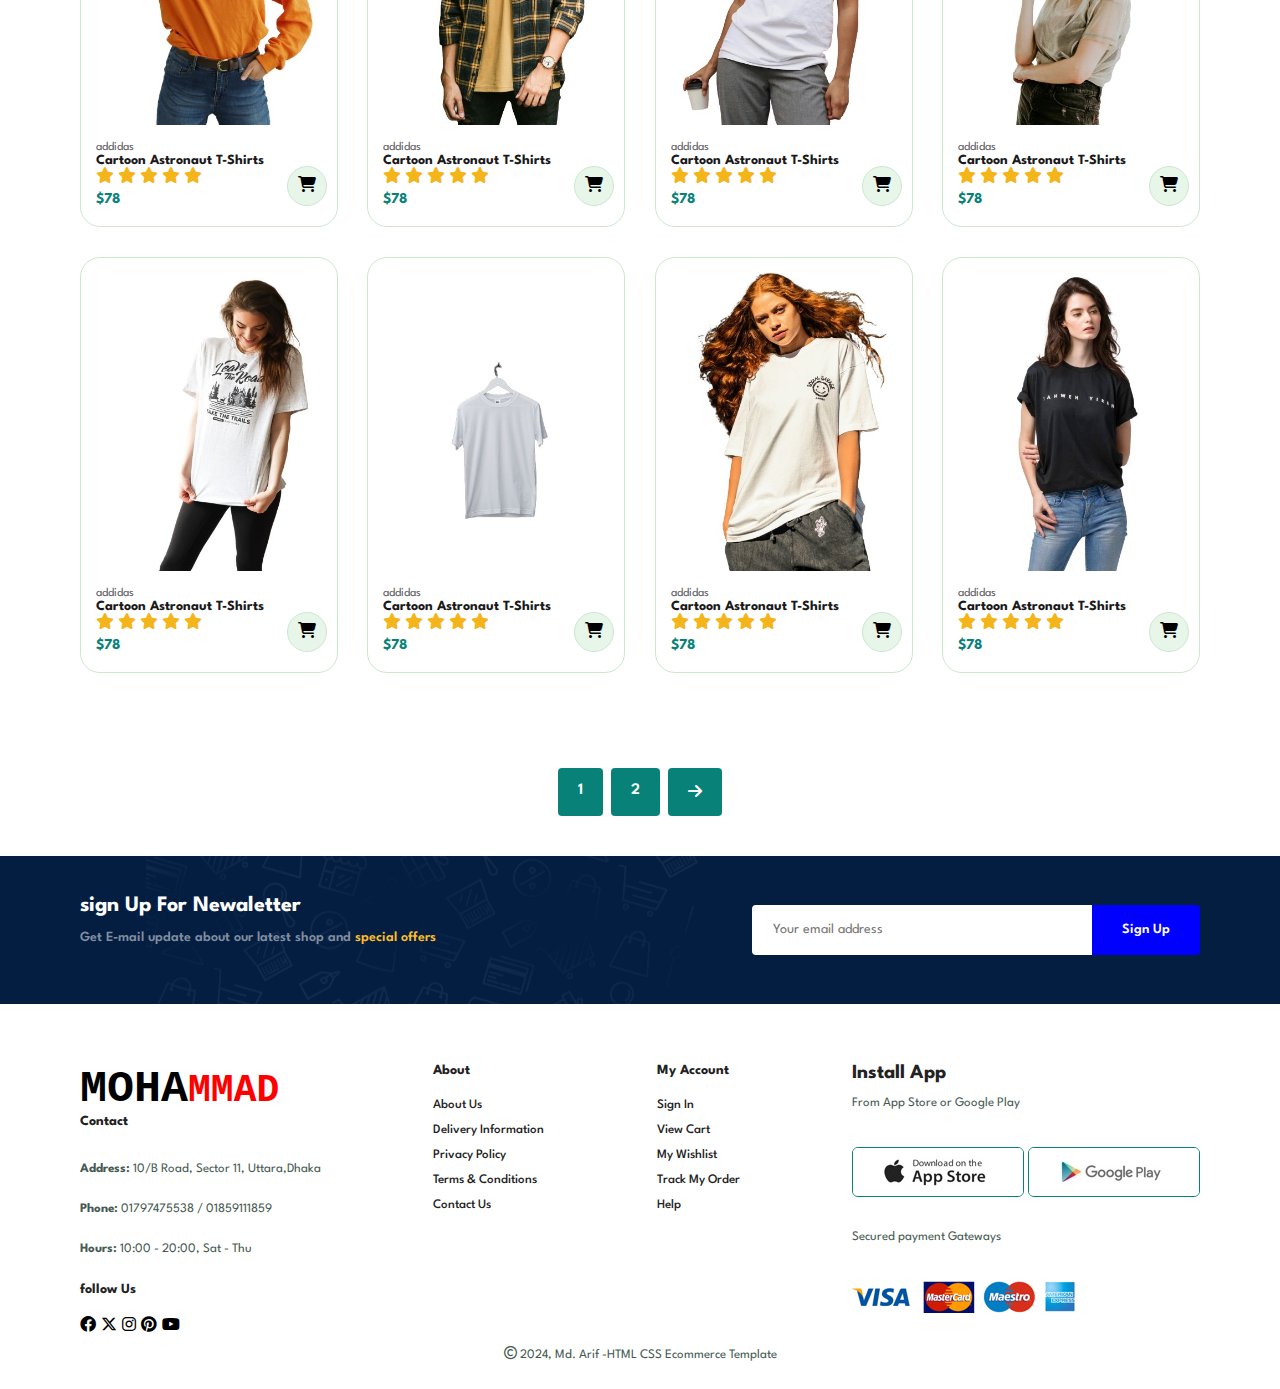
<file: shop.html>
<!DOCTYPE html>
<html lang="en">
  <head>
    <meta charset="utf-8">
    <title>title</title>
    <link rel="stylesheet" href="css/all.min.css">
    <link rel="stylesheet" href="css/style.css">
  </head>
  <body>
    <section id="header">
        <a class="logo" href="#">MOHA<span>MMAD</span></a>
       
        <div>
            <ul id="navbar">
                <li><a class="" href="index.html">Home</a></li>
                <li><a class="active" href="shop.html">Shop</a></li>
                <li><a href="blog.html">Blog</a></li>
                <li><a href="about.html">About</a></li>
                <li><a href="contact.html">Contact</a></li>
                <li id="lg-bag"><a href="cart.html"><i class="fa-solid fa-cart-shopping"></i></a></li>
                <a href="#" id="close"><i class="fa-solid fa-x"></i></a>
            </ul>
           </div>
           <div id="mobile">
          <a href="cart.html"><i class="fa-solid fa-cart-shopping"></i></a>
        <i id="bar" class="fas fa-outdent"></i>   
      </div>
    </section>
    <!--header section ends-->

    <!--hero--section start-->
    <section id="page-header">
    <h2>#stayhome</h2>
    <p>Save more with coupons & up to 70% off!</p>
    </section>
    <!--hero section ends-->

    <section id="product_1" class="section_p1">
        <div class="pro_container">
            <div class="pro" onclick="window.location.href='shopproduct.html';">
             <img src="image/product/f1.jpg" alt="">
             <div class="des">
                <span>addidas</span>
                <h5>Cartoon Astronaut T-Shirts</h5>
                <div class="star">
                    <i class="fa-solid fa-star"></i>
                    <i class="fa-solid fa-star"></i>
                    <i class="fa-solid fa-star"></i>
                    <i class="fa-solid fa-star"></i>
                    <i class="fa-solid fa-star"></i>
                </div>
                <h4>$78</h4>
             </div>
             <div class="cart">
             <a href="#"><i class="fa-solid fa-cart-shopping"></i></a>
             </div>
             </div>
             <div class="pro" >
                <img src="image/product/f2.jpg" alt="">
                <div class="des">
                   <span>addidas</span>
                   <h5>Cartoon Astronaut T-Shirts</h5>
                   <div class="star">
                       <i class="fa-solid fa-star"></i>
                       <i class="fa-solid fa-star"></i>
                       <i class="fa-solid fa-star"></i>
                       <i class="fa-solid fa-star"></i>
                       <i class="fa-solid fa-star"></i>
                   </div>
                   <h4>$78</h4>
                </div>
              <div class="cart">
               <a href="#"><i class="fa-solid fa-cart-shopping"></i></a>
              </div>
               </div>         
               <div class="pro">
                <img src="image/product/f3.jpg" alt="">
                <div class="des">
                   <span>addidas</span>
                   <h5>Cartoon Astronaut T-Shirts</h5>
                   <div class="star">
                       <i class="fa-solid fa-star"></i>
                       <i class="fa-solid fa-star"></i>
                       <i class="fa-solid fa-star"></i>
                       <i class="fa-solid fa-star"></i>
                       <i class="fa-solid fa-star"></i>
                   </div>
                   <h4>$78</h4>
                </div>
              <div class="cart">
               <a href="#"><i class="fa-solid fa-cart-shopping"></i></a>
              </div>
               </div>         
               <div class="pro">
                <img src="image/product/f4.jpg" alt="">
                <div class="des">
                   <span>addidas</span>
                   <h5>Cartoon Astronaut T-Shirts</h5>
                   <div class="star">
                       <i class="fa-solid fa-star"></i>
                       <i class="fa-solid fa-star"></i>
                       <i class="fa-solid fa-star"></i>
                       <i class="fa-solid fa-star"></i>
                       <i class="fa-solid fa-star"></i>
                   </div>
                   <h4>$78</h4>
                </div>
              <div class="cart">
               <a href="#"><i class="fa-solid fa-cart-shopping"></i></a>
              </div>
               </div>         
               <div class="pro">
                <img src="image/product/f5.jpg" alt="">
                <div class="des">
                   <span>addidas</span>
                   <h5>Cartoon Astronaut T-Shirts</h5>
                   <div class="star">
                       <i class="fa-solid fa-star"></i>
                       <i class="fa-solid fa-star"></i>
                       <i class="fa-solid fa-star"></i>
                       <i class="fa-solid fa-star"></i>
                       <i class="fa-solid fa-star"></i>
                   </div>
                   <h4>$78</h4>
                </div>
              <div class="cart">
               <a href="#"><i class="fa-solid fa-cart-shopping"></i></a>
              </div>
               </div>         
               <div class="pro">
                <img src="image/product/f6.jpg" alt="">
                <div class="des">
                   <span>addidas</span>
                   <h5>Cartoon Astronaut T-Shirts</h5>
                   <div class="star">
                       <i class="fa-solid fa-star"></i>
                       <i class="fa-solid fa-star"></i>
                       <i class="fa-solid fa-star"></i>
                       <i class="fa-solid fa-star"></i>
                       <i class="fa-solid fa-star"></i>
                   </div>
                   <h4>$78</h4>
                </div>
              <div class="cart">
               <a href="#"><i class="fa-solid fa-cart-shopping"></i></a>
              </div>
               </div>         
               <div class="pro">
                <img src="image/product/f7.jpg" alt="">
                <div class="des">
                   <span>addidas</span>
                   <h5>Cartoon Astronaut T-Shirts</h5>
                   <div class="star">
                       <i class="fa-solid fa-star"></i>
                       <i class="fa-solid fa-star"></i>
                       <i class="fa-solid fa-star"></i>
                       <i class="fa-solid fa-star"></i>
                       <i class="fa-solid fa-star"></i>
                   </div>
                   <h4>$78</h4>
                </div>
              <div class="cart">
               <a href="#"><i class="fa-solid fa-cart-shopping"></i></a>
              </div>
               </div>         
               <div class="pro">
                <img src="image/product/f8.jpg" alt="">
                <div class="des">
                   <span>addidas</span>
                   <h5>Cartoon Astronaut T-Shirts</h5>
                   <div class="star">
                       <i class="fa-solid fa-star"></i>
                       <i class="fa-solid fa-star"></i>
                       <i class="fa-solid fa-star"></i>
                       <i class="fa-solid fa-star"></i>
                       <i class="fa-solid fa-star"></i>
                   </div>
                   <h4>$78</h4>
                </div>
              <div class="cart">
               <a href="#"><i class="fa-solid fa-cart-shopping"></i></a>
              </div>
               </div>                  
     
             <div class="pro">
             <img src="image/product/n1.jpg" alt="">
             <div class="des">
                <span>addidas</span>
                <h5>Cartoon Astronaut T-Shirts</h5>
                <div class="star">
                    <i class="fa-solid fa-star"></i>
                    <i class="fa-solid fa-star"></i>
                    <i class="fa-solid fa-star"></i>
                    <i class="fa-solid fa-star"></i>
                    <i class="fa-solid fa-star"></i>
                </div>
                <h4>$78</h4>
             </div>
           <div class="cart">
            <a href="#"><i class="fa-solid fa-cart-shopping"></i></a>
           </div>
            </div>
            <div class="pro">
                <img src="image/product/n2.jpg" alt="">
                <div class="des">
                   <span>addidas</span>
                   <h5>Cartoon Astronaut T-Shirts</h5>
                   <div class="star">
                       <i class="fa-solid fa-star"></i>
                       <i class="fa-solid fa-star"></i>
                       <i class="fa-solid fa-star"></i>
                       <i class="fa-solid fa-star"></i>
                       <i class="fa-solid fa-star"></i>
                   </div>
                   <h4>$78</h4>
                </div>
              <div class="cart">
               <a href="#"><i class="fa-solid fa-cart-shopping"></i></a>
              </div>
               </div>         
               <div class="pro">
                <img src="image/product/n3.jpg" alt="">
                <div class="des">
                   <span>addidas</span>
                   <h5>Cartoon Astronaut T-Shirts</h5>
                   <div class="star">
                       <i class="fa-solid fa-star"></i>
                       <i class="fa-solid fa-star"></i>
                       <i class="fa-solid fa-star"></i>
                       <i class="fa-solid fa-star"></i>
                       <i class="fa-solid fa-star"></i>
                   </div>
                   <h4>$78</h4>
                </div>
              <div class="cart">
               <a href="#"><i class="fa-solid fa-cart-shopping"></i></a>
              </div>
               </div>         
               <div class="pro">
                <img src="image/product/n4.jpg" alt="">
                <div class="des">
                   <span>addidas</span>
                   <h5>Cartoon Astronaut T-Shirts</h5>
                   <div class="star">
                       <i class="fa-solid fa-star"></i>
                       <i class="fa-solid fa-star"></i>
                       <i class="fa-solid fa-star"></i>
                       <i class="fa-solid fa-star"></i>
                       <i class="fa-solid fa-star"></i>
                   </div>
                   <h4>$78</h4>
                </div>
              <div class="cart">
               <a href="#"><i class="fa-solid fa-cart-shopping"></i></a>
              </div>
               </div>         
               <div class="pro">
                <img src="image/product/n5.jpg" alt="">
                <div class="des">
                   <span>addidas</span>
                   <h5>Cartoon Astronaut T-Shirts</h5>
                   <div class="star">
                       <i class="fa-solid fa-star"></i>
                       <i class="fa-solid fa-star"></i>
                       <i class="fa-solid fa-star"></i>
                       <i class="fa-solid fa-star"></i>
                       <i class="fa-solid fa-star"></i>
                   </div>
                   <h4>$78</h4>
                </div>
              <div class="cart">
               <a href="#"><i class="fa-solid fa-cart-shopping"></i></a>
              </div>
               </div>         
               <div class="pro">
                <img src="image/product/n6.jpg" alt="">
                <div class="des">
                   <span>addidas</span>
                   <h5>Cartoon Astronaut T-Shirts</h5>
                   <div class="star">
                       <i class="fa-solid fa-star"></i>
                       <i class="fa-solid fa-star"></i>
                       <i class="fa-solid fa-star"></i>
                       <i class="fa-solid fa-star"></i>
                       <i class="fa-solid fa-star"></i>
                   </div>
                   <h4>$78</h4>
                </div>
              <div class="cart">
               <a href="#"><i class="fa-solid fa-cart-shopping"></i></a>
              </div>
               </div>         
               <div class="pro">
                <img src="image/product/n7.jpg" alt="">
                <div class="des">
                   <span>addidas</span>
                   <h5>Cartoon Astronaut T-Shirts</h5>
                   <div class="star">
                       <i class="fa-solid fa-star"></i>
                       <i class="fa-solid fa-star"></i>
                       <i class="fa-solid fa-star"></i>
                       <i class="fa-solid fa-star"></i>
                       <i class="fa-solid fa-star"></i>
                   </div>
                   <h4>$78</h4>
                </div>
              <div class="cart">
               <a href="#"><i class="fa-solid fa-cart-shopping"></i></a>
              </div>
               </div>         
               <div class="pro">
                <img src="image/product/n8.jpg" alt="">
                <div class="des">
                   <span>addidas</span>
                   <h5>Cartoon Astronaut T-Shirts</h5>
                   <div class="star">
                       <i class="fa-solid fa-star"></i>
                       <i class="fa-solid fa-star"></i>
                       <i class="fa-solid fa-star"></i>
                       <i class="fa-solid fa-star"></i>
                       <i class="fa-solid fa-star"></i>
                   </div>
                   <h4>$78</h4>
                </div>
              <div class="cart">
               <a href="#"><i class="fa-solid fa-cart-shopping"></i></a>
              </div>
               </div>                  
        </div>
    </section>

<section id="pagination" class="section_p1">
    <a href="#">1</a>
    <a href="#">2</a>
    <a href="#"><i class="fa-solid fa-arrow-right"></i></a>
    
    
</section>



<section id="newsletter" class="section_p1">
    <div class="newstext">
        <h4>sign Up For Newaletter</h4>
        <p>Get E-mail update about our latest shop and <span>special offers</span></p>
    </div>
    <div class="form">
        <input type="text" placeholder="Your email address">
        <button class="normal">Sign Up</button>
    </div>
</section>


<footer id="footer">
    <div class="footer">
        <div class="col">
            <a class="logo" href="#">MOHA<span>MMAD</span></a>
            <h4>Contact</h4>
            <p><strong>Address:</strong>  10/B Road, Sector 11, Uttara,Dhaka</p>
            <p><strong>Phone:</strong>  01797475538 / 01859111859</p>
            <p><strong>Hours:</strong>  10:00 - 20:00, Sat - Thu </p>
            <div class="follow">
                <h4>follow Us</h4>
                <div class="icon">
                    <i class="fa-brands fa-facebook"></i>
                    <i class="fa-brands fa-x-twitter"></i>
                    <i class="fa-brands fa-instagram"></i>
                    <i class="fa-brands fa-pinterest"></i>
                    <i class="fa-brands fa-youtube"></i>
                </div>
            </div>           
        <div>       
        </div>  
        </div>
        <div class="col">
            <h4>About</h4>
            <ul>
                <li><a href="#">About Us</a></li>
                <li><a href="#">Delivery Information</a></li>
                <li><a href="#">Privacy Policy</a></li>
                <li><a href="#">Terms & Conditions</a></li>
                <li><a href="#">Contact Us</a></li>
            </ul>
        </div>
        <div class="col">
            <h4>My Account</h4>
            <ul>
                <li><a href="#">Sign In </a></li>
                <li><a href="#">View Cart</a></li>
                <li><a href="#">My Wishlist</a></li>
                <li><a href="#">Track My Order</a></li>
                <li><a href="#">Help</a></li>
            </ul>
        </div>
        <div class="col_install">
            <h4>Install App</h4>
            <p>From App Store or Google Play</p>
            <div class="row">
                <img src="image/pay/app.jpg">
                <img src="image/pay/play.jpg">
            </div>
            <p>Secured payment Gateways</p>
            <img src="image/pay/pay.png">
        </div>
    </div>
    <div class="copyright">
        <p><span><i class="fa-regular fa-copyright"></i></span> 2024, Md. Arif -HTML CSS Ecommerce Template</p>      
    </div>
  </footer>
  <script src="js/main.js"></script>
  </body>
</html>
</file>
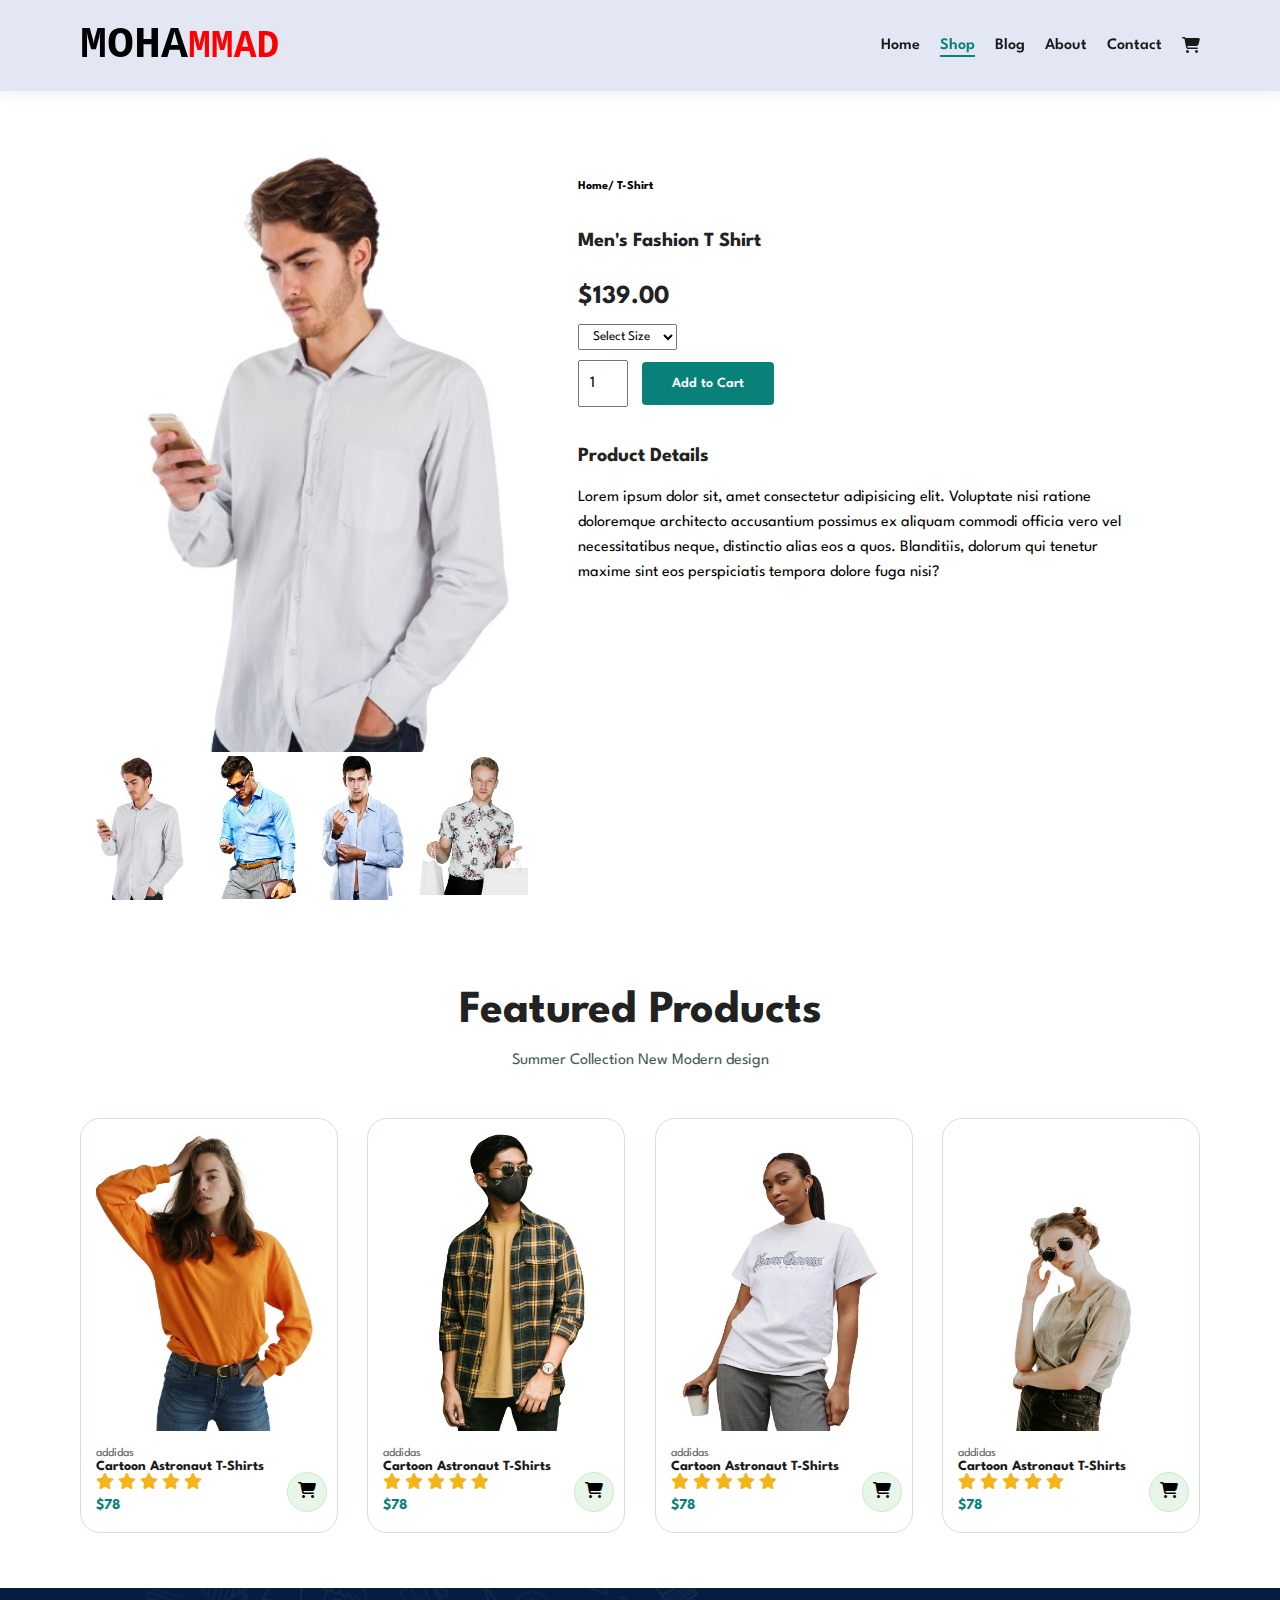
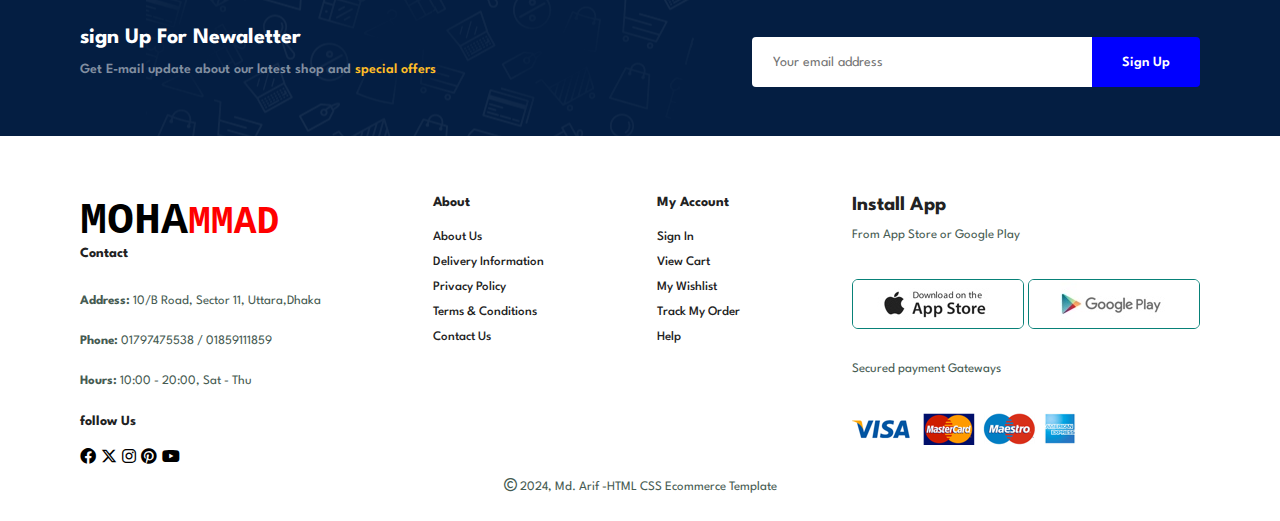
<file: shopproduct.html>
<!DOCTYPE html>
<html lang="en">
  <head>
    <meta charset="utf-8">
    <title>title</title>
    <link rel="stylesheet" href="css/all.min.css">
    <link rel="stylesheet" href="css/style.css">
  </head>
  <body>
    <section id="header">
        <a class="logo" href="#">MOHA<span>MMAD</span></a>
       
        <div>
            <ul id="navbar">
                <li><a class="" href="index.html">Home</a></li>
                <li><a class="active" href="shop.html">Shop</a></li>
                <li><a href="blog.html">Blog</a></li>
                <li><a href="about.html">About</a></li>
                <li><a href="contact.html">Contact</a></li>
                <li id="lg-bag"><a href="cart.html"><i class="fa-solid fa-cart-shopping"></i></a></li>
                <a href="#" id="close"><i class="fa-solid fa-x"></i></a>
            </ul>
           </div>
           <div id="mobile">
          <a href="cart.html"><i class="fa-solid fa-cart-shopping"></i></a>
        <i id="bar" class="fas fa-outdent"></i>   
      </div>
    </section>


     <section id="prodetails" class="section_p1">
        <div class="single-pro-image">
           <img src="image/product/f1.jpg" width="100%" id="MainImg" alt="">

           <div class="small-img-group">
             <div class="small-img-col">
                <img src="image/product/f1.jpg" width="100%" class="small-img" alt="">
             </div>
             <div class="small-img-col">
                <img src="image/product/f2.jpg" width="100%" class="small-img" alt="">
             </div>
             <div class="small-img-col">
                <img src="image/product/f3.jpg" width="100%" class="small-img" alt="">
             </div>
             <div class="small-img-col">
                <img src="image/product/f4.jpg" width="100%" class="small-img" alt="">
             </div>
           </div>
        </div>

        <div class="single-pro-details">
            <h6>Home/ T-Shirt</h6>
            <h4>Men's Fashion T Shirt</h4>
            <h2>$139.00</h2>
            <select>
                <option>Select Size</option>
                <option>XL</option>
                <option>XXL</option>
                <option>Small</option>
                <option>Large</option>
            </select>
            <input type="number" value="1">
            <button class="normal normal1">Add to Cart</button>
            <h4>Product Details</h4>
            <span>Lorem ipsum dolor sit, amet consectetur adipisicing elit. Voluptate nisi ratione doloremque architecto accusantium possimus ex aliquam commodi officia vero vel necessitatibus neque, distinctio alias eos a quos. Blanditiis, dolorum qui tenetur maxime sint eos perspiciatis tempora dolore fuga nisi?</span>
        </div>
     </section>


     <section id="product_1" class="section_p1">
        <h2>Featured Products</h2>
        <p>Summer Collection New Modern design</p>
        <div class="pro_container">
            <div class="pro">
             <img src="image/product/n1.jpg" alt="">
             <div class="des">
                <span>addidas</span>
                <h5>Cartoon Astronaut T-Shirts</h5>
                <div class="star">
                    <i class="fa-solid fa-star"></i>
                    <i class="fa-solid fa-star"></i>
                    <i class="fa-solid fa-star"></i>
                    <i class="fa-solid fa-star"></i>
                    <i class="fa-solid fa-star"></i>
                </div>
                <h4>$78</h4>
             </div>
           <div class="cart">
            <a href="#"><i class="fa-solid fa-cart-shopping"></i></a>
           </div>
            </div>
            <div class="pro">
                <img src="image/product/n2.jpg" alt="">
                <div class="des">
                   <span>addidas</span>
                   <h5>Cartoon Astronaut T-Shirts</h5>
                   <div class="star">
                       <i class="fa-solid fa-star"></i>
                       <i class="fa-solid fa-star"></i>
                       <i class="fa-solid fa-star"></i>
                       <i class="fa-solid fa-star"></i>
                       <i class="fa-solid fa-star"></i>
                   </div>
                   <h4>$78</h4>
                </div>
              <div class="cart">
               <a href="#"><i class="fa-solid fa-cart-shopping"></i></a>
              </div>
               </div>         
               <div class="pro">
                <img src="image/product/n3.jpg" alt="">
                <div class="des">
                   <span>addidas</span>
                   <h5>Cartoon Astronaut T-Shirts</h5>
                   <div class="star">
                       <i class="fa-solid fa-star"></i>
                       <i class="fa-solid fa-star"></i>
                       <i class="fa-solid fa-star"></i>
                       <i class="fa-solid fa-star"></i>
                       <i class="fa-solid fa-star"></i>
                   </div>
                   <h4>$78</h4>
                </div>
              <div class="cart">
               <a href="#"><i class="fa-solid fa-cart-shopping"></i></a>
              </div>
               </div>         
               <div class="pro">
                <img src="image/product/n4.jpg" alt="">
                <div class="des">
                   <span>addidas</span>
                   <h5>Cartoon Astronaut T-Shirts</h5>
                   <div class="star">
                       <i class="fa-solid fa-star"></i>
                       <i class="fa-solid fa-star"></i>
                       <i class="fa-solid fa-star"></i>
                       <i class="fa-solid fa-star"></i>
                       <i class="fa-solid fa-star"></i>
                   </div>
                   <h4>$78</h4>
                </div>
              <div class="cart">
               <a href="#"><i class="fa-solid fa-cart-shopping"></i></a>
              </div>
               </div>                  
        </div>
    </section>
  

    <section id="newsletter" class="section_p1">
    <div class="newstext">
        <h4>sign Up For Newaletter</h4>
        <p>Get E-mail update about our latest shop and <span>special offers</span></p>
    </div>
    <div class="form">
        <input type="text" placeholder="Your email address">
        <button class="normal">Sign Up</button>
    </div>
    </section>


    <footer id="footer">
    <div class="footer">
        <div class="col">
            <a class="logo" href="#">MOHA<span>MMAD</span></a>
            <h4>Contact</h4>
            <p><strong>Address:</strong>  10/B Road, Sector 11, Uttara,Dhaka</p>
            <p><strong>Phone:</strong>  01797475538 / 01859111859</p>
            <p><strong>Hours:</strong>  10:00 - 20:00, Sat - Thu </p>
            <div class="follow">
                <h4>follow Us</h4>
                <div class="icon">
                    <i class="fa-brands fa-facebook"></i>
                    <i class="fa-brands fa-x-twitter"></i>
                    <i class="fa-brands fa-instagram"></i>
                    <i class="fa-brands fa-pinterest"></i>
                    <i class="fa-brands fa-youtube"></i>
                </div>
            </div>           
        <div>       
        </div>  
        </div>
        <div class="col">
            <h4>About</h4>
            <ul>
                <li><a href="#">About Us</a></li>
                <li><a href="#">Delivery Information</a></li>
                <li><a href="#">Privacy Policy</a></li>
                <li><a href="#">Terms & Conditions</a></li>
                <li><a href="#">Contact Us</a></li>
            </ul>
        </div>
        <div class="col">
            <h4>My Account</h4>
            <ul>
                <li><a href="#">Sign In </a></li>
                <li><a href="#">View Cart</a></li>
                <li><a href="#">My Wishlist</a></li>
                <li><a href="#">Track My Order</a></li>
                <li><a href="#">Help</a></li>
            </ul>
        </div>
        <div class="col_install">
            <h4>Install App</h4>
            <p>From App Store or Google Play</p>
            <div class="row">
                <img src="image/pay/app.jpg">
                <img src="image/pay/play.jpg">
            </div>
            <p>Secured payment Gateways</p>
            <img src="image/pay/pay.png">
        </div>
    </div>
    <div class="copyright">
        <p><span><i class="fa-regular fa-copyright"></i></span> 2024, Md. Arif -HTML CSS Ecommerce Template</p>      
    </div>
    </footer>


    <script>

        var MainImg = document.getElementById("MainImg");
        var smallimg = document.getElementsByClassName("small-img");

        smallimg[0].onclick = function (){
            MainImg.src = smallimg[0].src;
        }

        smallimg[1].onclick = function (){
            MainImg.src = smallimg[1].src;
        }

        smallimg[2].onclick = function (){
            MainImg.src = smallimg[2].src;
        }

        smallimg[3].onclick = function (){
            MainImg.src = smallimg[3].src;
        }


    </script>




  <script src="js/main.js"></script>
  </body>
</html>
</file>
<file: css/style.css>
@import url('https://fonts.googleapis.com/css2?family=League+Spartan:wght@400;500;600;700;800;900&display=swap');


*{
    margin: 0;
    padding: 0;
    box-sizing: border-box;
    font-family: 'League Spartan', sans-serif;
}


ul,ol{
    list-style: none;
}


a{
    text-decoration: none;
}
h1{
    font-size: 50px;
    line-height: 64px;
    color: #222;
}

h2{
    font-size: 46px;
    line-height: 54px;
    color: #222;
}

h4{
    font-size: 20px;
    color: #222;
}

h6{
    font-weight: 700;
    font-size: 12px;
}

p{
    font-size: 16px;
    color: #465b52;
    margin: 15px 0 20px 0;
}


.section_p1{
    padding: 40px 80px;
}

.section_m1{
    margin: 40px 0;
}


body{
    width: 100%;
}


button.normal{
    font-size: 14px;
    font-weight: 600;
    padding: 15px 30px;
    color: #000;
    background-color: #fff;
    border-radius: 4px;
    cursor: pointer;
    border: none;
    outline: none;
    transition: .3s;

}


button.white{
    font-size: 13px;
    font-weight: 600;
    padding: 11px 18px;
    color: #fff;
    background-color:transparent;
    cursor: pointer;
    border: 1px solid;
    outline: none;
    transition: .3s;

}


/* header section start */

#header{
    display: flex;
    align-items: center;
    justify-content: space-between;
    padding: 20px 80px;
    background-color: #e3e6f3;
    box-shadow: 0 5px 15px rgba(0, 0, 0, 0.06);
    z-index: 999;
    position: sticky;
    top: 0;
    left: 0;

}


#header .logo{
    font-size: 45px;
    font-weight: 800;
    color: black;
    font-family: 'Courier New', Courier, monospace;
}

#header .logo span{
    color: red;
    font-family: 'Courier New', Courier, monospace;
    font-size: 38px;
}


#navbar{
    display: flex;
    align-items: center;
    justify-content: center;
    gap: 20px;
}
#navbar li{
   position: relative;
}

#navbar li a{
    font-size: 16px;
    font-weight: 600;
    color: #1a1a1a;
    transition: .3s ease;
   
}

#navbar li a:hover,
#navbar li a.active{
    color: #088178;
}


#navbar li a.active::after,
#navbar li a:hover::after{
    content: '';
    width: 100%;
    height: 2px;
    background: #088178;
    position: absolute;
    bottom: -4px;
    left: 0;
}

#mobile{
    display: none;
    align-items: center;
}

#close{
    display: none;
}
/* header section end */
/* home page section start*/

#hero{
    background-image: url(../image/BannerImage.png);
    height: 90vh;
    width: 100%;
    background-size: cover;
    background-repeat: no-repeat;
    background-position: top 25% right 0;
    padding: 0 80px;
    display: flex;
    flex-direction: column;
    align-items: flex-start;
    justify-content: center;
    background-color: #e3e6f3;
   
}

#hero h4{
    padding-bottom: 15px;
}


#hero h1{
   color: #088178;
}

#hero button{
    background-image: url(../image/button.png);
    background-color: transparent;
    color: #088178;
    border: 0;
    padding: 14px 80px 14px 65px;
    background-repeat: no-repeat;
    font-weight: 700;
    font-size: 15px;

}
/* home page section ends */

/* feature section start */

#feature{
    display: flex;
    justify-content: space-between;
    align-items: center;
    flex-wrap: wrap;

}


#feature .fe_box{
    width: 170px;
    text-align: center;
    padding: 25px 15px;
    box-shadow: 5px 5px 5px rgba(0, 0, 0, 0.03);
    border: 1px solid #cce7d0;
    border-radius: 4px;
    margin: 15px 0;
    transition: .3s ease;

}
#feature .fe_box:hover{
    box-shadow: rgba(149, 157, 165, 0.2) 0px 8px 24px;

}

#feature .fe_box img{
    width: 100%;
    margin-bottom: 10px;
}

#feature .fe_box h6{
    display: inline-block;
    padding: 9px 8px 6px 8px;
    line-height: 1px;
    border-radius: 4px;
    color: #088178;
    background-color: #fddde4;
}


#feature .fe_box:nth-child(2) h6 {
    background-color:#cdebbc;
}

#feature .fe_box:nth-child(3) h6 {
    background-color:#d1e8f2;;
}

#feature .fe_box:nth-child(4) h6 {
    background-color:#cdd4f8;
}

#feature .fe_box:nth-child(5) h6 {
    background-color:#f6dbf6;
}

#feature .fe_box:nth-child(6) h6 {
    background-color:#fff2e5;
}

/* feature section ends */

/* featured products section start */
/* New Arrivals section start */
#product_1{
    text-align: center;
}

#product_1 .pro_container{
    display:flex;
    justify-content: space-between;
    flex-wrap: wrap;
    padding-top: 15px;
}

#product_1 .pro{
    width: 23%;
    min-width: 250px;
    padding: 10px 15px;
    border: 1px solid #cce7d0;
    cursor: pointer;
    transition: .3s ease;
    position: relative;
    margin: 15px 0;
    border-radius: 20px;
}

#product_1 .pro:hover{
    box-shadow: 20px 20px 6px rgba(0, 0, 0, 0.06);
}



#product_1 .pro img{
    width: 100%;
    border-radius: 20px;
   
}


#product_1 .pro .des{
    text-align: start;
    padding: 10px 0;
}

#product_1 .pro .des span{
    color: #606063;
    font-size: 12px;
}

#product_1 .pro .des h5{
    color: #1a1a1a;
    font-size: 14px;
}

#product_1 .pro .des i{
    color: rgb(243, 181, 25);
}


#product_1 .pro .des h4{
    padding-top: 7px;
    font-size: 15px;
    font-weight: 700;
    color: #088178;
}


#product_1 .pro .cart a{
    width: 40px;
    height: 40px;
    line-height: 40px;
    border-radius: 50px;
    background-color: #e8f6ea;
    font-weight: 500;
    color: #000;
    border: 1px solid #cce7d0;
    position: absolute;
    bottom: 20px;
    right: 10px;
    transition: .3s ease;
    
}

#product_1 .pro .cart a:hover{
    background-color:blue;
    color: whitesmoke;
}

/* featured products section ends */
/* New Arrivals section ends */

/* Banner section start */
#banner{
    display: flex;
    flex-direction: column;
    justify-content: center;
    align-items: center;
    text-align: center;
    background-image: url(../image/banner/b2.jpg);
    width: 100%;
    height: 40vh;
    background-repeat: no-repeat;
    background-size: cover;
    background-position: center;
}


#banner h4{
    color: #FFF;
    font-size: 16px;
}

#banner h2{
    color: #FFF;
    font-size: 30px;
    padding: 10px 0;
}

#banner h2 span{
    font-size: 30px;
    color: red;
}


#banner button:hover{
    background-color: blue;
    color: #FFF;
}

/*  Banner section Ends */
/*  SM-Banner section START */

#sm_banner{
    display: flex;
    justify-content: space-between;
    flex-wrap: wrap;
}

#sm_banner .banner_box{
    display: flex;
    flex-direction: column;
    justify-content: center;
    align-items: flex-start;
    background-image: url(../image/banner/b17.jpg);
    min-width: 49%;
    height: 45vh;
    background-repeat: no-repeat;
    background-size: cover;
    background-position: center;
    padding: 30px;
}


#sm_banner .banner_box2{
    background-image: url(../image/banner/b10.jpg);
}

#sm_banner h4{
    font-size: 20px;
    color: #FFF;
    font-weight: 300;
}

#sm_banner h2{
    color: #FFF;
    font-size: 28px;
    font-weight: 800;

}

#sm_banner span{
    font-size: 14px;
    font-weight: 500;
    padding-bottom: 15px;
    color: #fff;
}

#sm_banner .banner_box:hover button{
    background-color: blue;
}

/*  SM-Banner section ENDS */

/*  Banner3 section START */
#banner3{
    display: flex;
    justify-content: space-between;
    flex-wrap: wrap;
    padding: 0 80px;

}

#banner3 .banner_box{
    display: flex;
    flex-direction: column;
    justify-content: center;
    align-items: flex-start;
    background-image: url(../image/banner/b7.jpg);
    width: 25%;
    height: 30vh;
    background-repeat: no-repeat;
    background-size: cover;
    background-position: center;
    padding: 20px;
    margin-bottom: 20px;
}

#banner3 h2{
    color: #fff;
    font-weight: 900;
    font-size: 22px;
}

#banner3 h3{
    color: #fff;
    font-weight: 800;
    font-size: 15px;
}


#banner3 .banner_box3{
    background-image: url(../image/banner/b4.jpg);
    width: 40%;
}

#banner3 .banner_box4{
    background-image: url(../image/banner/b18.jpg);
    width: 25%;
}
/*  Banner3 section ENDS */

#newsletter{
    display: flex;
    justify-content: space-between;
    flex-wrap: wrap;
    align-items: center;
    background-image: url(../image/banner/b14.png);
    background-repeat: no-repeat;
    background-color: #041e42;
    background-position: 20% 30%;
}

#newsletter h4{
    font-size: 22px;
    font-weight: 700;
    color: #fff;
}

#newsletter p{
    font-size: 14px;
    font-weight: 600;
    color: #818ea0;
}

#newsletter span{
    color: #ffbd27;
}
#newsletter .form{
    display: flex;
    width: 40%;
}


#newsletter input{
    height: 3.125rem;
    padding: 0 1.25rem;
    font-size: 14px;
    width: 100%;
    border: 1px solid transparent;
    border-radius: 4px;
    outline: none;
    border-top-right-radius: 0;
    border-bottom-right-radius: 0;
}

#newsletter button{
    white-space: nowrap;
    color: #fff;
    background-color: blue;
    border-top-left-radius: 0;
    border-bottom-left-radius: 0;
}


/* FotteR SeccTioN SttaRt */
#footer{
    padding-top: 60px;
}

.footer{
    padding: 0 80px;
    display: flex;
    justify-content: space-between;
    flex-wrap: wrap;

}


#footer .footer .logo{
    font-size: 45px;
    font-weight: 800;
    color: black;
    font-family: 'Courier New', Courier, monospace;
}

#footer .footer .logo span{
    color: red;
    font-family: 'Courier New', Courier, monospace;
    font-size: 38px;
}





#footer .footer .logo{
    padding-bottom: 30px;
}
.col h4{
    font-size: 14px;
    padding-bottom: 20px;
   
}

#footer p{
    font-size: 13px;
    padding: 0 0 8px 0;
}

.col ul{
    display: flex;
    flex-direction: column;
    gap: 10px;
}

.col ul li a{
    font-size: 13px;
    font-weight: 500;
    color: #222;
    transition: .3s;
}

#footer .foollow{
    padding-bottom: 10px;
}

#footer .icon{
    display: flex;
    gap: 5px;
    cursor: pointer;
    transition: .3s;
}

.col_install .row img{
    border: 1px solid #088178;
    border-radius: 6px;

}


.col_install img{
    margin: 10px 0 15px 0;
}

#footer .icon:hover,
.col ul li a:hover{
    color: #088178;
}

.copyright{
    text-align: center;
}

/* FotteR SeccTioN Ends */




/* Shop page */

#page-header{
    background-image: url(../image/banner/b1.jpg);
    width: 100%;
    height: 40vh;
    background-size: cover;
    display: flex;
    justify-content: center;
    text-align: center;
    flex-direction: column;
    padding: 14px ;
}

#page-header h2,
#page-header p{
    color: #fff;
}


#pagination{
   display: flex;
   justify-content: center;
   gap: 8px;
}


#pagination a{
    text-decoration: none;
    background-color: #088178;
    padding: 15px 20px;
    color: #fff;
    font-weight: 600;
    border-radius: 4px;
}

#pagination a i{
 font-size: 16px;
 font-weight: 600;   
}


/* shopproduct page */
#prodetails{
    display: flex;
    margin-top: 20px;
}



#prodetails .single-pro-image{
width: 40%;
margin-right: 50px;
}

.small-img-group{
    display: flex;
    justify-content: space-between;
}

.small-img-col{
    flex-basis: 24%;
    cursor: pointer;
}


#prodetails .single-pro-details{
    width: 50%;
    padding-top: 30px;
}


#prodetails .single-pro-details h4{
    padding: 40px 0 20px 0;

}

#prodetails .single-pro-details h2{
   font-size: 26px;

}
#prodetails .single-pro-details select{
    display: block;
    padding: 5px 10px;
    margin-bottom: 10px;

}

#prodetails .single-pro-details input{
    width: 50px;
    height: 47px;
    padding-left: 10px;
    font-size: 16px;
    margin-right: 10px;
  

}

input:focus{
    outline: none;
}


#prodetails .single-pro-details button{
    background-color: #088178;
    color: #fff;

}



#prodetails .single-pro-details span{
    line-height: 25px;
}


/*  blog page start */


#page-header.blog-header{
    position: relative;
    background-image: url("../image/blog/blog-banner.jpg");
    background-repeat: no-repeat;
    background-size: cover;
    background-position: center;
    z-index: 1;

}


#page-header .overly{
    position: absolute;
    width: 100%;
    height: 100%;
    top: 0;
    left: 0;
    background-color: rgba(0, 0, 0, 0.60);
    z-index: -1;
}





#blog{
    padding: 150px 150px 0 150px;
}

#blog .blog-box{
    position: relative;
    display: flex;
    align-items: center;
    width: 100%;
    padding-bottom: 90px;

}

#blog .blog-image{
    width: 50%;
    margin-right: 40px;
}

#blog .blog-image img{
    width: 100%;
    height: 300px;
    object-fit: cover;
}


#blog .blog-details{
    width: 50%;
}

#blog .blog-details a{
    font-size: 14px;
    color: #000;
    font-weight: 700;
    position: relative;
    transition: .3s;
    text-transform: uppercase;

}

#blog .blog-details a::after{
    content: '';
    width: 50px;
    height: 2px;
    background-color: #000;
    position: absolute;
    top: 5px;
    right: -60px;


}

#blog .blog-details a:hover{
    color: #088178;
}


#blog .blog-details a:hover::after{
    background-color: #088178;
}


#blog .blog-details h1{
    position: absolute;
    top: -40px;
    left: 0;
    font-size: 70px;
    font-weight: 700;
    color: #c9c9c9;
    z-index: -9;
}


/* about page */

#page-header.about-header{
    background-image: url(../image/about/about-banner.jpg);
    background-repeat: no-repeat;
    background-position: center;
    background-size: cover;

}

#about-head {
    display: flex;
    align-items: center;
    gap: 40px;
    

}

#about-head .about-text{
    width: 50%;
}

#about-head img{
    width: 50%;
    height: auto;
}

#about-app{
    text-align: center;
}

#about-app .video{
    width: 70%;
    height: 100%;
    margin: 30px auto 0 auto;
}

#about-app .video img{
    width: 100%;
    height: 100%;
    border-radius: 20px;
}


/* contact page */

#contact-details{
    display: flex;
    align-items: center;
    justify-content: space-between;
}

#contact-details .details{
    width: 40%;
}

#contact-details .details span,
#form-details form span{
    font-size: 12px;
}

#contact-details .details h2,
#form-details form{
    font-size: 26px;
    line-height: 35px;
    padding: 20px 0;
}

#contact-details .details h3{
    font-size: 16px;
    padding-bottom: 15px;
}


#contact-details .details li{
    list-style:  none;
    display: flex;
    padding: 10px 0;
}

#contact-details .details li i{
    font-size: 14px;
    padding-right: 22px;
}

#contact-details .details li p{
    margin: 0;
    font-size: 14px;
}

#contact-details .map{
    width: 55%;
    height: 400px;
}


#contact-details .map iframe{
    width: 100%;
    height: 100%;
}

#form-details{
    display: flex;
    justify-content:  space-between;
    margin: 30px;
    padding: 80px;
    border: 1px solid #e1e1e1;
}

#form-details form{
    width: 65%;
    display: flex;
    flex-direction: column;
    align-items: flex-start;

}

#form-details form input,
#form-details form textarea{
    width: 100%;
    padding: 12px 15px;
    outline: none;
    margin-bottom: 20px;
    border: 1px solid #e1e1e1;
}

#form-details form button{
    background-color: blue;
    color:white;
}


#form-details .people div{
    padding-bottom: 25px;
    display: flex;
    align-items: center;
}

#form-details .people div img{
  width: 65px;
  height: 65px;
  object-fit: cover;
  margin-right: 15px;
  border-radius: 50%;
  background-color: #000;


}

#form-details .people div p{
    margin: 0;
    font-size: 13px;
    line-height: 25px;
}

#form-details .people div p span{
    display: block;
    font-size: 16px;
    font-weight: 600;
    color: #000;
}


/* cart page */

#cart table{
    width: 100%;
    border-collapse: collapse;
    table-layout: fixed;
    white-space: nowrap;
}

#cart table img{
    width: 70px;
}

#cart table td:nth-child(1){
    width: 100px;
    text-align: center;

}

#cart table td:nth-child(2){
    width: 150px;
    text-align: center;

}

#cart table td:nth-child(3){
    width: 250px;
    text-align: center;

}

#cart table td:nth-child(4),
#cart table td:nth-child(5),
#cart table td:nth-child(6){
    width: 150px;
    text-align: center;

}

#cart table td:nth-child(5) input{
    width: 70px;
    padding: 10px 5px 10px 15px;
}

#cart table thead{
    border:  1px solid #e2e9e1;
    border-left:none;
    border-right: none;
}

#cart table thead td{
    font-weight: 700;
    text-transform: uppercase;
    font-size: 13px;
    padding: 18px 0;
}

#cart table tbody tr td{
    padding-top:15px;
    

}

#cart table tbody td{
    font-size: 13px;
}

#cart-add{
    display: flex;
    flex-wrap: wrap;
    justify-content: space-between;

    
}

#coupon {
    width: 50%;
    margin-bottom: 30px;
}

#coupon h3,
#subtotal h3{
    padding-bottom: 15px;
}

#coupon input{
    padding: 10px 20px;
    outline: none;
    width: 60%;
    margin-right: 10px;
    border: 1px solid #e2e9e1;
}
#coupon button,
#subtotal button{
    background-color: blue;
    color: white;
    padding: 12px 20px;
 
   
}

#subtotal{
    width: 50%;
    margin-bottom: 30px;
    border: 1px solid #e2e9e1;
    padding: 30px;

}

#subtotal table{
    border-collapse:collapse ;
    width: 100%;
    margin-bottom:20px;
}

#subtotal table td{
    width: 50%;
    border: 1px solid #e2e9e1;
    padding: 10px;
    font-size: 13px;
}

/* Start Media Query */








@media (max-width: 799px) {
    .section_p1 {
        padding: 40px 40px;
    }

    #navbar {
      display: flex;
       flex-direction: column;
       align-items: flex-start;
       justify-content: flex-start;
       position: fixed;
       top: 0;
       right: -300px;
       height: 100vh;
       width: 300px;
       background-color: #e3e6f3;
       box-shadow: 0 40px 60px rgba(0, 0, 0, 0.1);
       padding: 80px 0 0 20px;
       transition: .3s;



    }

    #navbar.active{
        right: 0px;
    }

    #navbar li {
     margin-bottom: 5px;
    }
    

    #mobile{
        display: flex;
        align-items: center;
    }


    #mobile i{
        color: #1a1a1a;
        font-size: 24px;
        padding-left: 20px;
    }

    #close{
        display: initial;
        position: absolute;
        top: 30px;
        left: 30px;
        color: #222;
        font-size: 24px;
    }

    #lg-bag{
        display: none;
    }

    #hero {
        height: 70vh;
        background-position: top 30% right 30%;
        padding: 0 80px;
      
    }

    #feature {
        justify-content: center;
    }

    #feature .fe_box{
        margin: 15px 15px;
    }
    
    #product_1 .pro_container {
        justify-content: center;
        
    }

    #product_1 .pro{
        margin: 15px;
        
    }

    #banner {
        height: 20vh;
    }


    #sm_banner .banner_box {
        min-width: 100%;
        height: 30vh;
        margin-bottom: 30px;
        
    }

    #banner3 {
        padding: 0 40px;
    }

    #banner3 .banner_box {
        width: 28%;
    }

    #newsletter .form {
        width: 60%;
    }


    /* ahop product */

    #prodetails .single-pro-image {
        width: 50%;
        margin-right: 25px;
    }

    #prodetails .single-pro-details {
        padding-top: 11px;
    }

    #prodetails .single-pro-details h4 {
        padding: 17px 0 3px;
    }

      /* blog page */


      #blog{
        padding: 100px 20px 0 20px;
    }

    #blog .blog-box{
        display: flex;
        flex-direction: column;
        align-items: flex-start;
    }


    #blog .blog-image{
        width: 100%;
        margin-right: 0px;
        margin-bottom: 30px;

    }

    #blog .blog-details{
        width: 100%;
    }


   
    /* contact page */

    #form-details {
        padding: 40px;
    }

    #form-details form{
        width: 50%;
    }


    /* cart page */
     #cart{
        overflow-x: auto;
     }


}  



  



@media (max-width: 575.98px) { 

    #header .logo{
        font-size: 32px;
    }

    #header .logo span{
        font-size: 26px;
    }


    .section_p1{
        padding: 20px;
    }

    #header{
        padding: 10px 30px;
    }

    h1{
        font-size: 38px;
    }

    h2{
        font-size: 32px;
    }

    #hero{
        padding: 0 20px;
        background-position: 55%;

    }
    #feature{
        justify-content: space-between;
    }

    #feature .fe_box{
        width: 130px;
        margin: 0 0 15px 0;
    }

    #product_1 .pro {
        width: 100%;
    }

    #banner {
        height: 37vh;
    }

    #banner3 {
        padding: 0 20px;
    }

    #banner3 .banner_box {
   
        width: 100%;
       
    }

    h2 {
        font-size: 32px;
        line-height: 25px;
        color: #222;
    }

    #newsletter .form {
        width: 100%;
    }

    #newsletter input {
        height: 2.125rem;
       
    }

    button.normal {
        padding: 2px 30px;
    }

    .footer {
        padding: 0 20px;
      
    }

 /* shopproduct */

    #prodetails {
	display: flex;
	flex-direction: column;
    }

    #prodetails .single-pro-image {
	 width:100%;
	
    }   

    #prodetails .single-pro-details h4 {
	 padding: 11px 0 12px 0;

     }

    h4 {
	font-size: 18px;

    }

    #prodetails .single-pro-details {
        width: 100%;
        padding-top: 30px;
    }

    button.normal1 {
        padding: 15px 30px;
    }

    /* blog page */


    #blog{
        padding: 100px 20px 0 20px;
    }

    #blog .blog-box{
        display: flex;
        flex-direction: column;
        align-items: flex-start;
    }


    #blog .blog-image{
        width: 100%;
        margin-right: 0px;
        margin-bottom: 30px;

    }

    #blog .blog-details{
        width: 100%;
    }

    /* contact page */
    #contact-details {
        flex-direction: column;

    }

    #contact-details .details{
        width: 100%;
        margin-bottom: 30px;
    }

    #contact-details .map {
        width: 100%;
    }

    #form-details{
        margin: 10px;
        padding: 30px  10px;
        flex-wrap: wrap;
    }

    #form-details form{
        width: 100%;
        margin: 30px;
    }

     /* about page */

     #about-head{
        flex-direction: column;
     }
 
     #about-head img{
         width: 100%;
     }
     #about-head .about-text {
        width: 100%;
    }
 
     #about-head div{
         padding-left: 0px;
     }

     #about-head .video{
        width: 100%;
     }
 


     /* cart page */

    #cart-add{
        flex-direction: column;
    }

    #coupon{
       width: 100%;
    }


    #subtotal {
        width: 100%;
        padding: 20px;
    }




}
</file>
